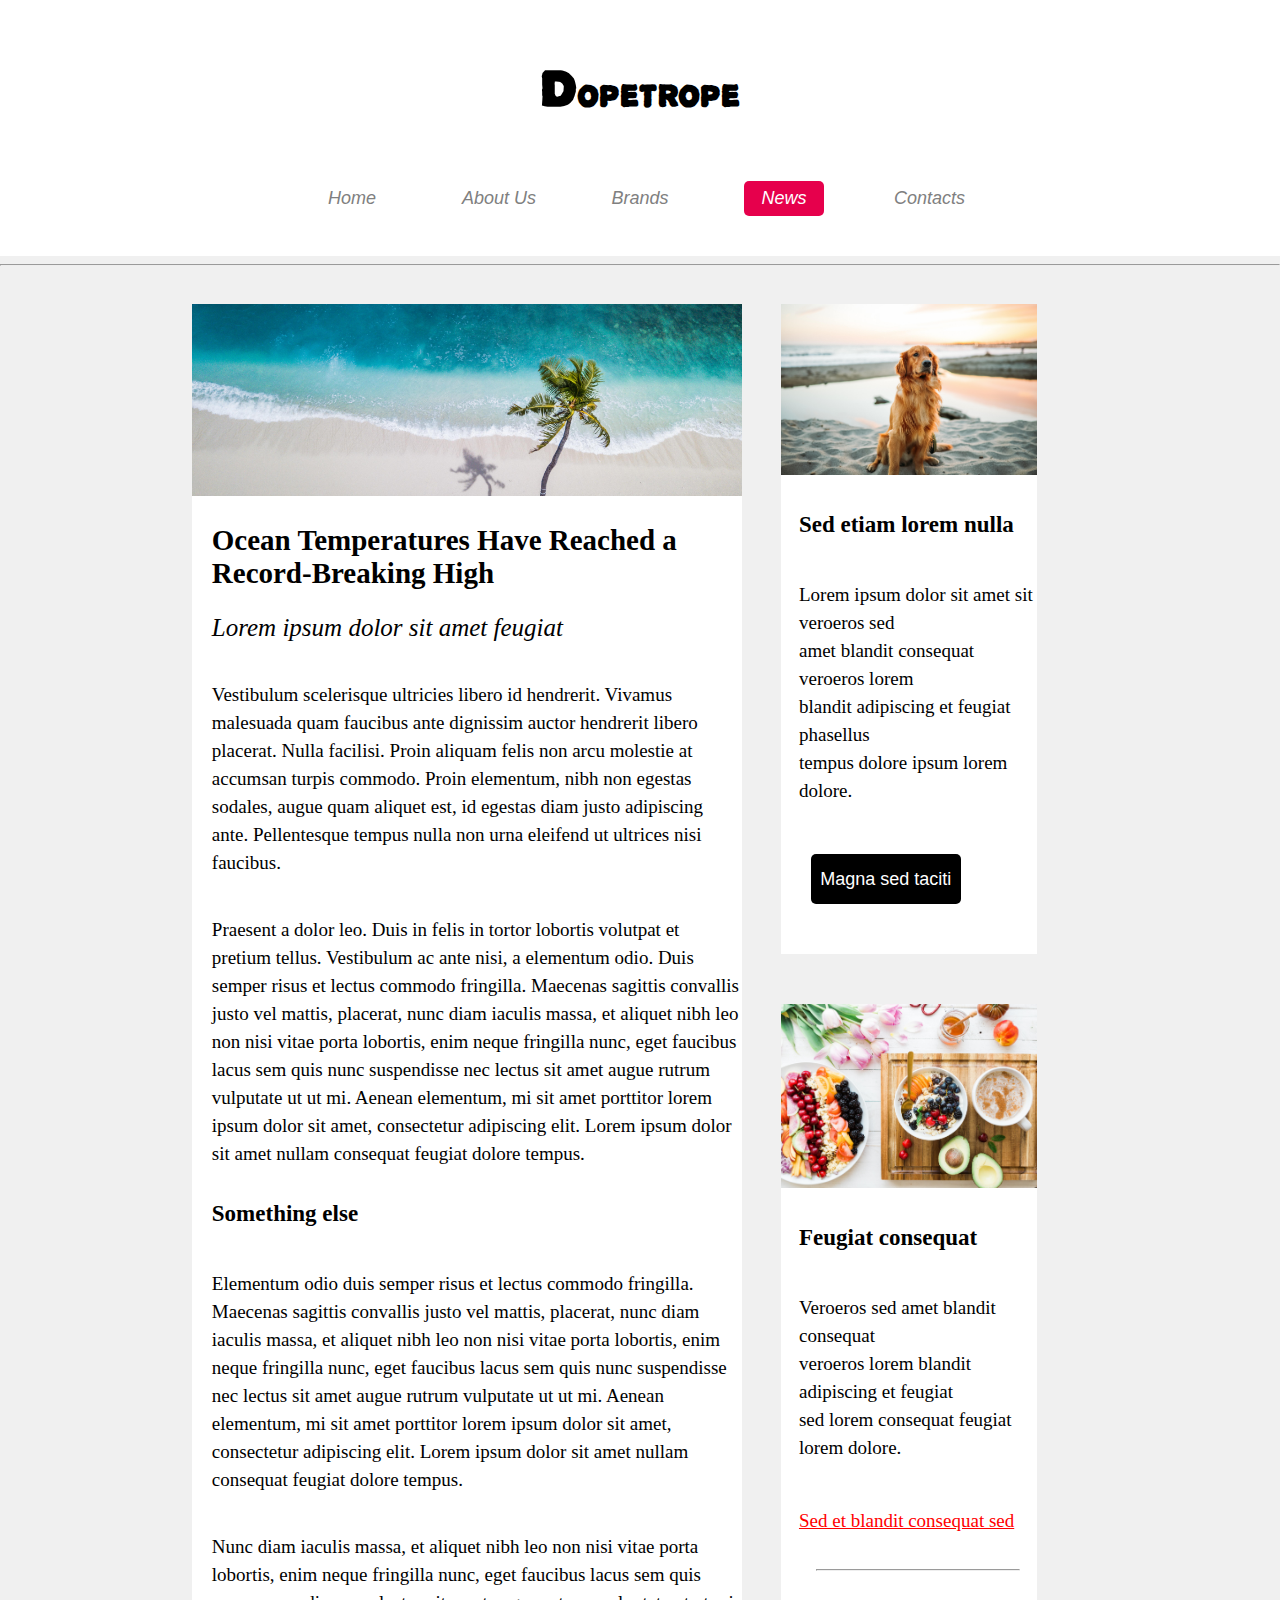
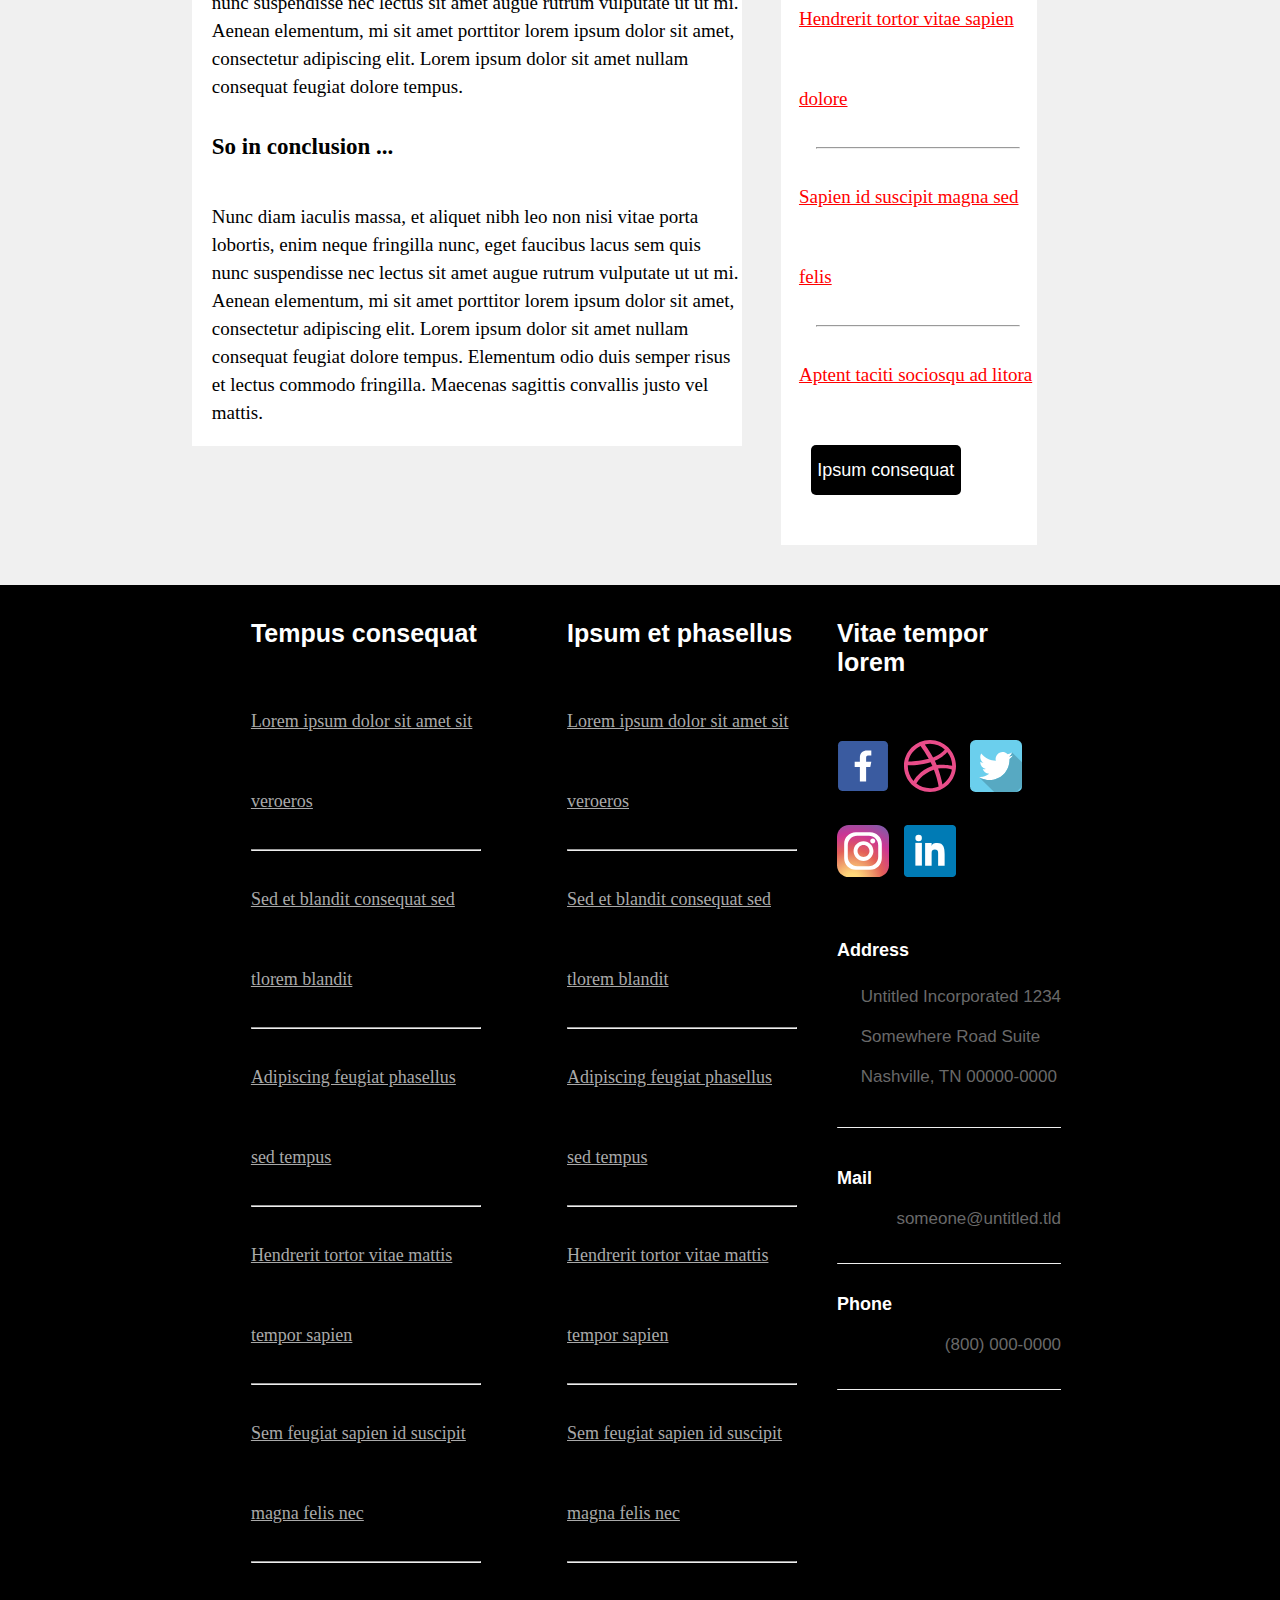
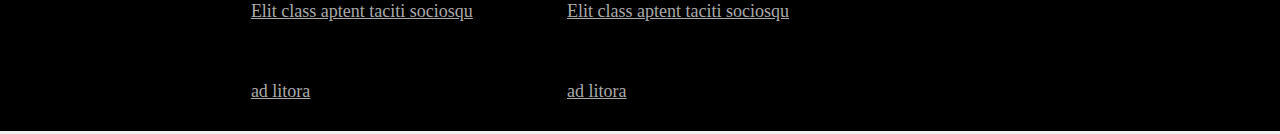
<file: MyHTML&CSS/final-task/index.html>
<!DOCTYPE html>
<html lang="en">
<head>
	<meta charset="UTF-8">
	<title>Final task</title>
	<link rel="stylesheet" href="css/style.css">
</head>
<body>
<header>
    <h1>Dopetrope</h1>
</header>
<nav>
    <a href=""><input type="button" value="Home"></a>
    <a href=""><input type="button" value="About Us"></a>
    <a href=""><input type="button" value="Brands"></a>
    <a href=""><input id="news" type="button" value="News"></a>
    <a href=""><input type="button" value="Contacts"></a>
</nav>
<hr style="color: dimgray">
<article>
       <img id="mainimage" src="images/main.jpg">
       <h2>Ocean Temperatures Have Reached a Record-Breaking High</h2>
       <span id="lorem">Lorem ipsum dolor sit amet feugiat</span>
       <p>Vestibulum scelerisque ultricies libero id hendrerit. Vivamus malesuada quam faucibus ante dignissim auctor hendrerit libero placerat. Nulla facilisi. Proin aliquam felis non arcu molestie at accumsan turpis commodo. Proin elementum, nibh non egestas sodales, augue quam aliquet est, id egestas diam justo adipiscing ante. Pellentesque tempus nulla non urna eleifend ut ultrices nisi faucibus.</p>
       <p>Praesent a dolor leo. Duis in felis in tortor lobortis volutpat et pretium tellus. Vestibulum ac ante nisi, a elementum odio. Duis semper risus et lectus commodo fringilla. Maecenas sagittis convallis justo vel mattis, placerat, nunc diam iaculis massa, et aliquet nibh leo non nisi vitae porta lobortis, enim neque fringilla nunc, eget faucibus lacus sem quis nunc suspendisse nec lectus sit amet augue rutrum vulputate ut ut mi. Aenean elementum, mi sit amet porttitor lorem ipsum dolor sit amet, consectetur adipiscing elit. Lorem ipsum dolor sit amet nullam consequat feugiat dolore tempus.</p>
       <h3>Something else</h3>
       <p>Elementum odio duis semper risus et lectus commodo fringilla. Maecenas sagittis convallis justo vel mattis, placerat, nunc diam iaculis massa, et aliquet nibh leo non nisi vitae porta lobortis, enim neque fringilla nunc, eget faucibus lacus sem quis nunc suspendisse nec lectus sit amet augue rutrum vulputate ut ut mi. Aenean elementum, mi sit amet porttitor lorem ipsum dolor sit amet, consectetur adipiscing elit. Lorem ipsum dolor sit amet nullam consequat feugiat dolore tempus.</p>
       <p>Nunc diam iaculis massa, et aliquet nibh leo non nisi vitae porta lobortis, enim neque fringilla nunc, eget faucibus lacus sem quis nunc suspendisse nec lectus sit amet augue rutrum vulputate ut ut mi. Aenean elementum, mi sit amet porttitor lorem ipsum dolor sit amet, consectetur adipiscing elit. Lorem ipsum dolor sit amet nullam consequat feugiat dolore tempus.</p>
       <h3>So in conclusion ...</h3>
       <p>Nunc diam iaculis massa, et aliquet nibh leo non nisi vitae porta lobortis, enim neque fringilla nunc, eget faucibus lacus sem quis nunc suspendisse nec lectus sit amet augue rutrum vulputate ut ut mi. Aenean elementum, mi sit amet porttitor lorem ipsum dolor sit amet, consectetur adipiscing elit. Lorem ipsum dolor sit amet nullam consequat feugiat dolore tempus. Elementum odio duis semper risus et lectus commodo fringilla. Maecenas sagittis convallis justo vel mattis.</p>
</article>
<aside id="aside1">
    <img id="dogimage" src="images/dog.jpg">
    <h3>Sed etiam lorem nulla</h3>
    <p id="asidetext1">Lorem ipsum dolor sit amet sit veroeros sed<br> amet blandit consequat veroeros lorem<br> blandit adipiscing et feugiat phasellus<br> tempus dolore ipsum lorem dolore.</p>
    <a href=""><input id="magna" type="button" value="Magna sed taciti"></a>
</aside>
<aside id="aside2">
    <img id="breakfastimage" src="images/breakfast.jpg">
    <h3>Feugiat consequat</h3>
    <p>Veroeros sed amet blandit consequat<br> veroeros lorem blandit adipiscing et feugiat<br> sed lorem consequat feugiat lorem dolore.</p>
    <div id="links">
    <a href="">Sed et blandit consequat sed</a><br>
    <hr>
    <a href="">Hendrerit tortor vitae sapien dolore</a><br>
    <hr>
    <a href="">Sapien id suscipit magna sed felis</a><br>
    <hr>
    <a href="">Aptent taciti sociosqu ad litora</a><br>
    </div>
    <a href=""><input id="ipsum" type="button" value="Ipsum consequat"></a>
</aside>
<footer>
   <div id="firstcolumn">
    <h4>Tempus consequat</h4>
    <a href="">Lorem ipsum dolor sit amet sit veroeros</a><br>
    <hr>
    <a href="">Sed et blandit consequat sed tlorem blandit</a><br>
    <hr>
    <a href="">Adipiscing feugiat phasellus sed tempus</a><br>
    <hr>
    <a href="">Hendrerit tortor vitae mattis tempor sapien</a><br>
    <hr>
    <a href="">Sem feugiat sapien id suscipit magna felis nec</a><br>
    <hr>
    <a href="">Elit class aptent taciti sociosqu ad litora</a><br>
    </div>
    <div id="secondcolumn">
    <h4>Ipsum et phasellus</h4>
   <a href="">Lorem ipsum dolor sit amet sit veroeros</a><br>
    <hr>
    <a href="">Sed et blandit consequat sed tlorem blandit</a><br>
    <hr>
    <a href="">Adipiscing feugiat phasellus sed tempus</a><br>
    <hr>
    <a href="">Hendrerit tortor vitae mattis tempor sapien</a><br>
    <hr>
    <a href="">Sem feugiat sapien id suscipit magna felis nec</a><br>
    <hr>
    <a href="">Elit class aptent taciti sociosqu ad litora</a><br>
    </div>
    <div id="thirdcolumn">
    <h4>Vitae tempor lorem</h4>
    <button id="fb"></button>
    <button id="dr"></button>
    <button id="tw"></button>
    <button id="ig"></button>
    <button id="li"></button><br>
    <div id="address">
    <h5>Address</h5>
    <p>Untitled Incorporated 1234<br>
    Somewhere Road Suite<br>
    Nashville, TN 00000-0000</p>
    <hr>
    </div>
    <div id="mail">
    <h5>Mail</h5>
    <p>someone@untitled.tld</p>
    <hr>
    </div>
    <div id="phone">
    <h5>Phone</h5>
    <p>(800) 000-0000</p>
    <hr>
    </div>
    </div>
</footer>
</body>
</html>
</file>
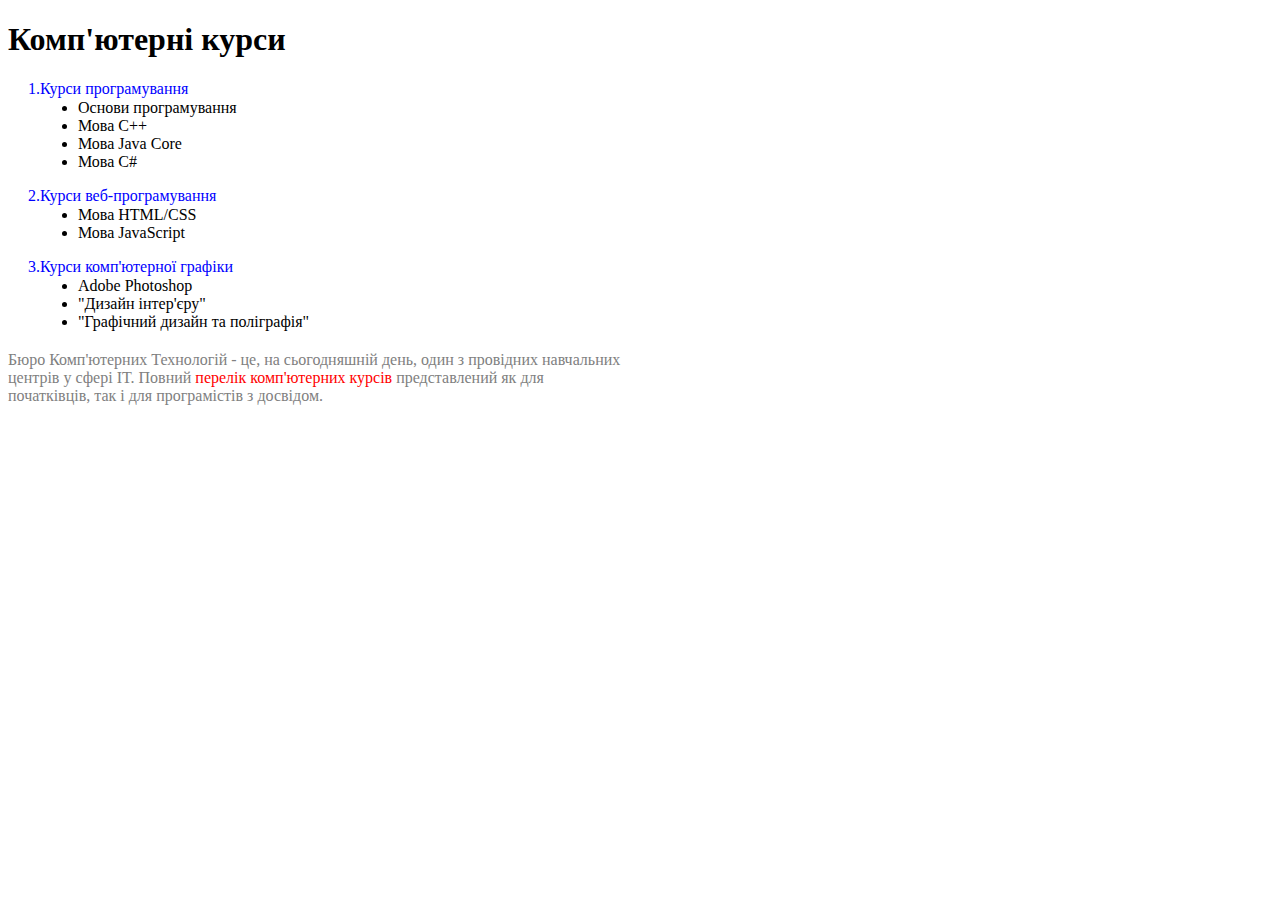
<file: MyHTML&CSS/homework2/index.html>
<!DOCTYPE html>
<html lang="en">
<head>
    <meta charset="UTF-8">
    <link rel="stylesheet" href="./css/style.css">
    <title>Комп'ютерні курси</title>
</head>
<body>
   <h1>Комп'ютерні курси</h1>
   <p class="p1">1.Курси програмування</p>
   <ul>
       <li>Основи програмування</li>
       <li>Мова C++</li>
       <li>Мова Java Core</li>
       <li>Мова C#</li>
   </ul>
   <p class="p2">2.Курси веб-програмування</p>
   <ul>
       <li>Мова HTML/CSS</li>
       <li>Мова JavaScript</li>
   </ul>
   <p class="p3">3.Курси комп'ютерної графіки</p>
   <ul>
       <li>Adobe Photoshop</li>
       <li>"Дизайн інтер'єру"</li>
       <li>"Графічний дизайн та поліграфія"</li>
   </ul>
   <p class="p4">Бюро Комп'ютерних Технологій - це, на сьогодняшній день, один з провідних навчальних<br>
       центрів у сфері IT. Повний <span>перелік комп'ютерних курсів</span> представлений як для<br>
   початківців, так і для програмістів з досвідом.</p>

</body>
</html>
</file>
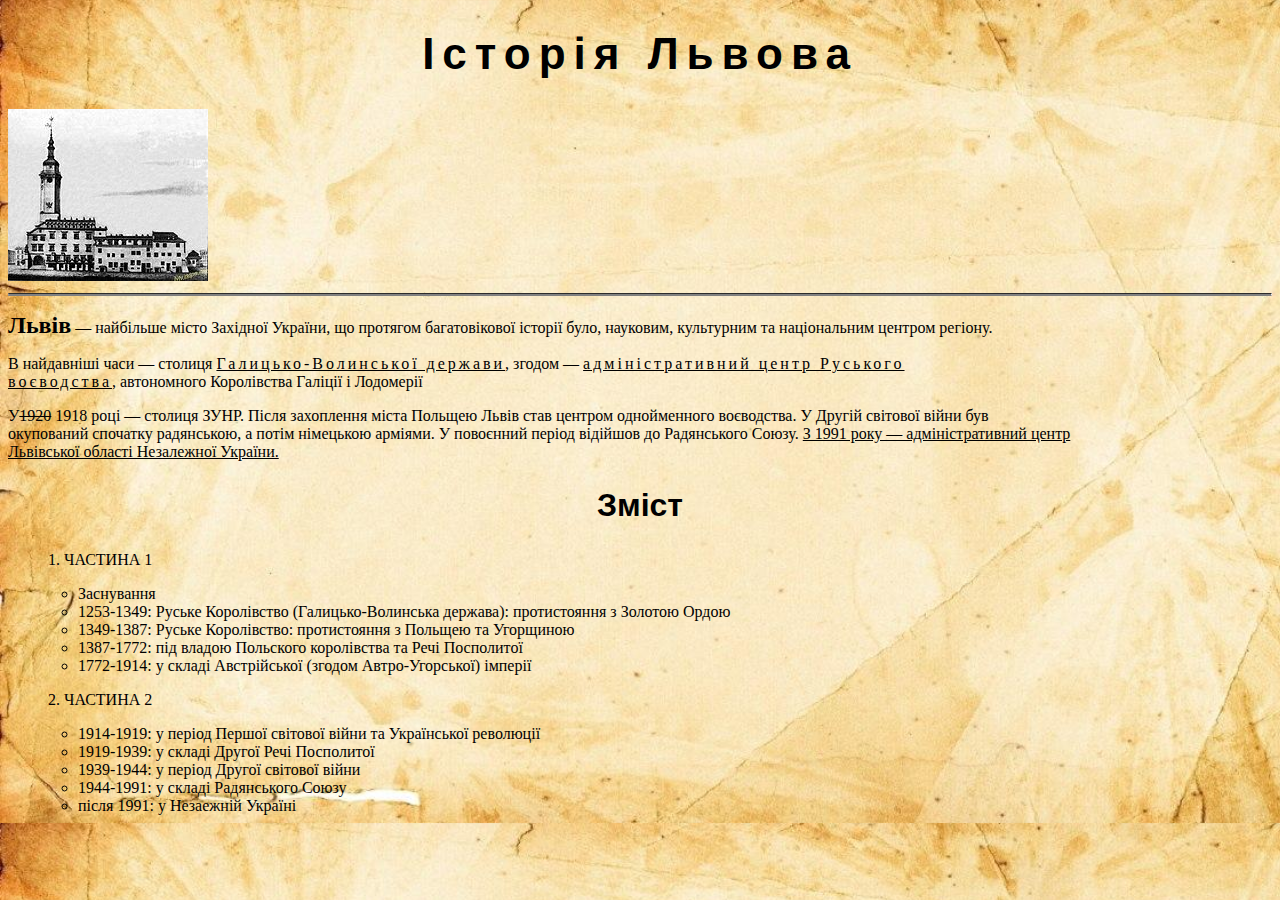
<file: MyHTML&CSS/homework3/index.html>
<!DOCTYPE html>
<html lang="en">
<head>
    <meta charset="UTF-8">
    <link rel= "stylesheet" href="./css/style.css">
    <title>Історія Львова</title>
</head>
<body>
    <h1>Історія Львова</h1>
    <img src="images/200px-Lviv_Ratusha_Before_XIX.jpg">
    <hr>
    <p><span id="one"><b>Львів</b></span> — найбільше місто Західної України, що протягом багатовікової історії було, науковим, культурним та національним центром регіону.<br></p>
    <p>В найдавніші часи — столиця <span id="two"><u>Галицько-Волинської держави</u></span>, згодом — <span id="three"><u>адміністративний центр Руського</u><br><u>воєводства</u></span>, автономного Королівства Галіції і Лодомерії<br></p>
    <p>У<s>1920</s> 1918 році — столиця ЗУНР. Після захоплення міста Польщею Львів став центром однойменного воєводства. У Другій світової війни був<br>
    окупований спочатку радянською, а потім німецькою арміями. У повоєнний період відійшов до Радянського Союзу. <u>З 1991 року — адміністративний центр<br>Львівської області Незалежної України.</u></p>
<h2>Зміст</h2>
<ul>1. ЧАСТИНА 1</ul>
<li>Заснування</li>
<li>1253-1349: Руське Королівство (Галицько-Волинська держава): протистояння з Золотою Ордою</li>
<li>1349-1387: Руське Королівство: протистояння з Польщею та Угорщиною</li>
<li>1387-1772: під владою Польского королівства та Речі Посполитої</li>
<li>1772-1914: у складі Австрійської (згодом Автро-Угорської) імперії</li>
<ul>2. ЧАСТИНА 2</ul>
<li>1914-1919: у період Першої світової війни та Української революції</li>
<li>1919-1939: у складі Другої Речі Посполитої</li>
<li>1939-1944: у період Другої світової війни</li>
<li>1944-1991: у складі Радянського Союзу</li>
<li>після 1991: у Незаежній Україні</li> 
</body>
</html>
</file>
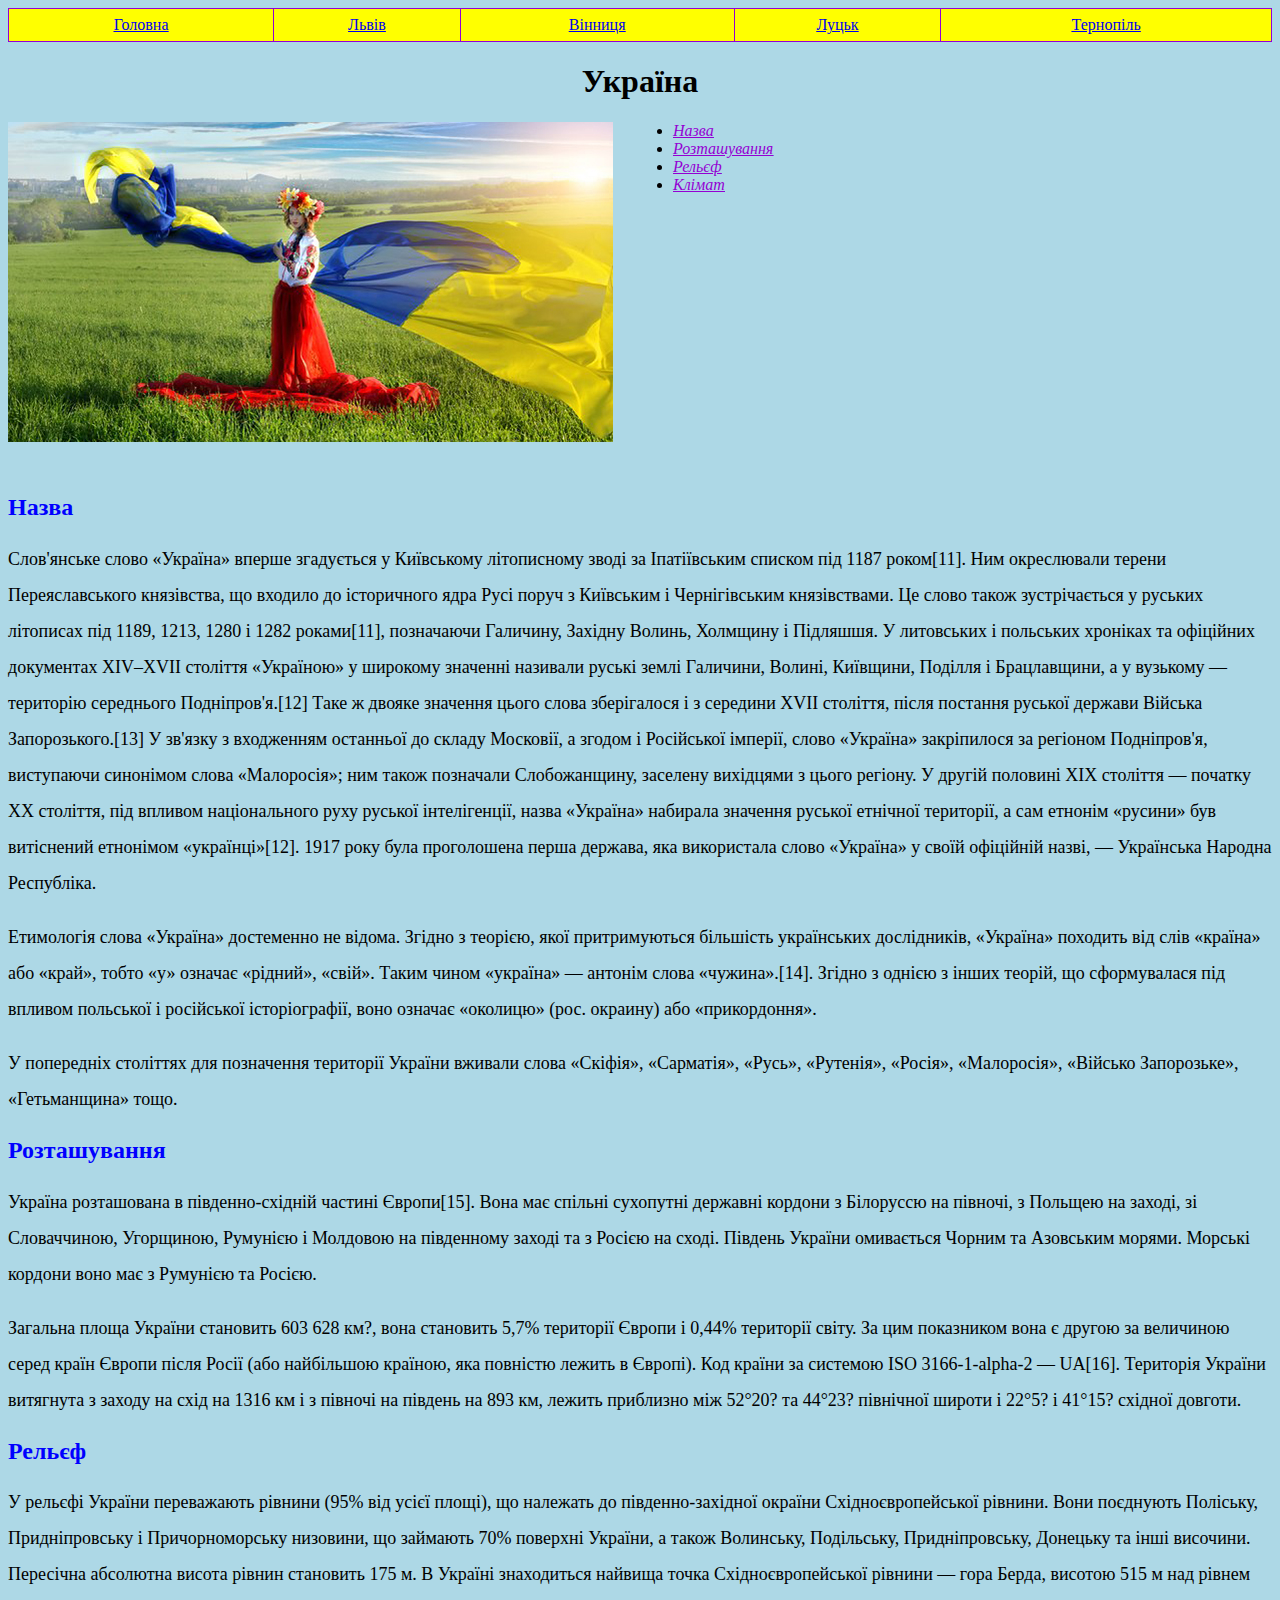
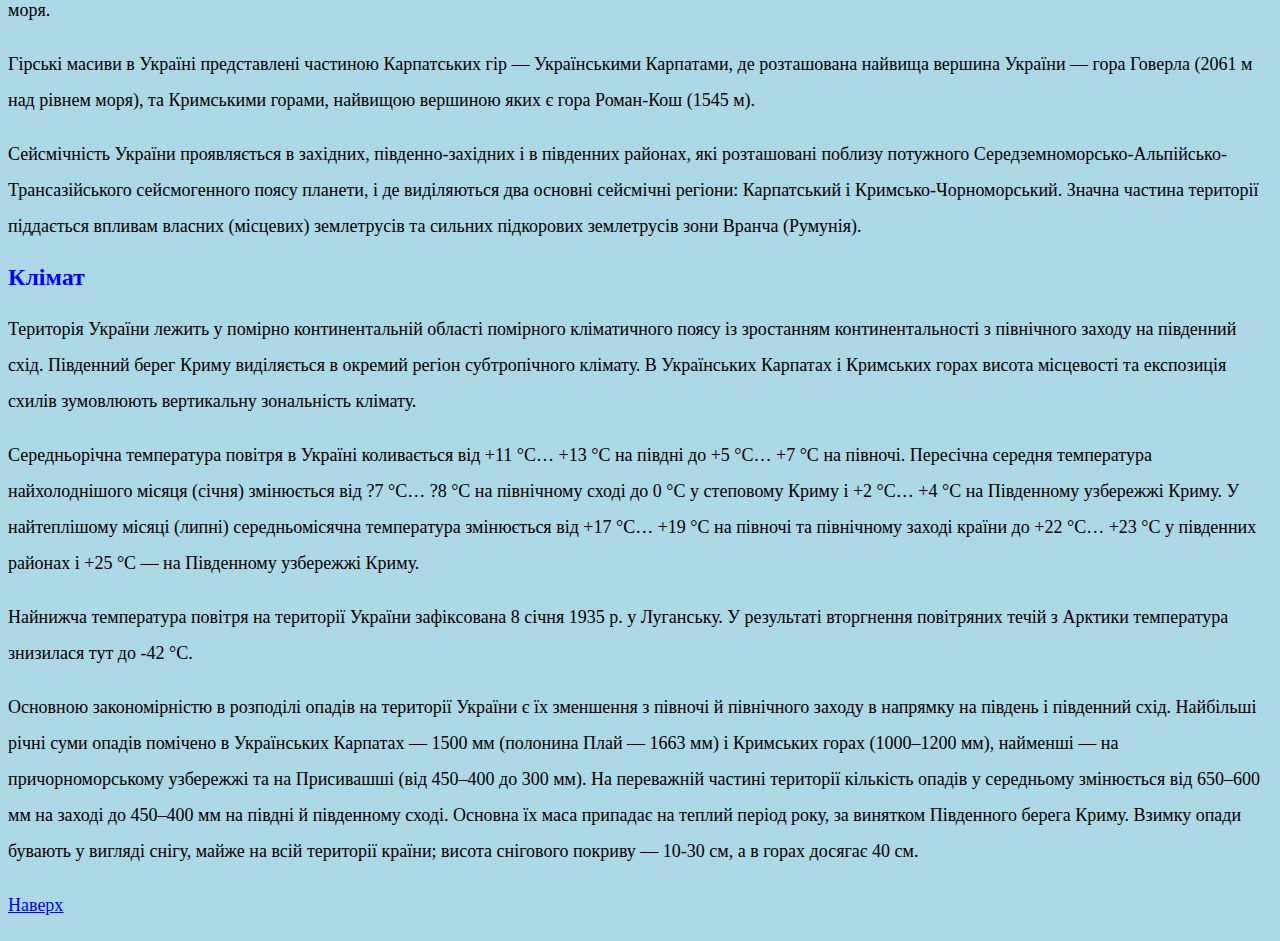
<file: MyHTML&CSS/homework5/index.html>
<!DOCTYPE html>
<html lang="en">
<head>
    <meta charset="UTF-8">
    <title>Головна</title>
    <link rel="stylesheet" href="css/style.css">
</head>
<body>
    <table>
       <tr>
       <td><a href="index.html">Головна</a></td>
       <td><a href="html/lviv.html">Львів</a></td>
       <td><a href="html/vinnytsia.html">Вінниця</a></td>
       <td><a href="html/lutsk.html">Луцьк</a></td>
       <td><a href="html/ternopil.html">Тернопіль</a></td>
       </tr>
    </table>
    <h1 id="main">Україна</h1>
    <img src="images/index.jpg">
    <ul>
        <li><a href="#name"><span>Назва</span></a></li>
        <li><a href="#position"><span>Розташування</span></a></li>
        <li><a href="#relief"><span>Рельєф</span></a></li>
        <li><a href="#climate"><span>Клімат</span></a></li>
    </ul>
    <div>
    <h2 id="name">Назва</h2>
    <p>Слов'янське слово «Україна» вперше згадується у Київському літописному зводі за Іпатіївським списком під 1187 роком[11]. Ним окреслювали терени Переяславського князівства, що входило до історичного ядра Русі поруч з Київським і Чернігівським князівствами. Це слово також зустрічається у руських літописах під 1189, 1213, 1280 і 1282 роками[11], позначаючи Галичину, Західну Волинь, Холмщину і Підляшшя. У литовських і польських хроніках та офіційних документах XIV–XVII століття «Україною» у широкому значенні називали руські землі Галичини, Волині, Київщини, Поділля і Брацлавщини, а у вузькому — територію середнього Подніпров'я.[12] Таке ж двояке значення цього слова зберігалося і з середини XVII століття, після постання руської держави Війська Запорозького.[13] У зв'язку з входженням останньої до складу Московії, а згодом і Російської імперії, слово «Україна» закріпилося за регіоном Подніпров'я, виступаючи синонімом слова «Малоросія»; ним також позначали Слобожанщину, заселену вихідцями з цього регіону. У другій половині XIX століття — початку XX століття, під впливом національного руху руської інтелігенції, назва «Україна» набирала значення руської етнічної території, а сам етнонім «русини» був витіснений етнонімом «українці»[12]. 1917 року була проголошена перша держава, яка використала слово «Україна» у своїй офіційній назві, — Українська Народна Республіка.</p>
    <p>Етимологія слова «Україна» достеменно не відома. Згідно з теорією, якої притримуються більшість українських дослідників, «Україна» походить від слів «країна» або «край», тобто «у» означає «рідний», «свій». Таким чином «україна» — антонім слова «чужина».[14]. Згідно з однією з інших теорій, що сформувалася під впливом польської і російської історіографії, воно означає «околицю» (рос. окраину) або «прикордоння».</p>
    <p>У попередніх століттях для позначення території України вживали слова «Скіфія», «Сарматія», «Русь», «Рутенія», «Росія», «Малоросія», «Військо Запорозьке», «Гетьманщина» тощо.</p>
    <h2 id="position">Розташування</h2>
    <p>Україна розташована в південно-східній частині Європи[15]. Вона має спільні сухопутні державні кордони з Білоруссю на півночі, з Польщею на заході, зі Словаччиною, Угорщиною, Румунією і Молдовою на південному заході та з Росією на сході. Південь України омивається Чорним та Азовським морями. Морські кордони воно має з Румунією та Росією.</p>
    <p>Загальна площа України становить 603 628 км?, вона становить 5,7% території Європи і 0,44% території світу. За цим показником вона є другою за величиною серед країн Європи після Росії (або найбільшою країною, яка повністю лежить в Європі). Код країни за системою ISO 3166-1-alpha-2 — UA[16]. Територія України витягнута з заходу на схід на 1316 км і з півночі на південь на 893 км, лежить приблизно між 52°20? та 44°23? північної широти і 22°5? і 41°15? східної довготи.</p>
    <h2 id="relief">Рельєф</h2>
    <p>У рельєфі України переважають рівнини (95% від усієї площі), що належать до південно-західної окраїни Східноєвропейської рівнини. Вони поєднують Поліську, Придніпровську і Причорноморську низовини, що займають 70% поверхні України, а також Волинську, Подільську, Придніпровську, Донецьку та інші височини. Пересічна абсолютна висота рівнин становить 175 м. В Україні знаходиться найвища точка Східноєвропейської рівнини — гора Берда, висотою 515 м над рівнем моря.</p>
    <p>Гірські масиви в Україні представлені частиною Карпатських гір — Українськими Карпатами, де розташована найвища вершина України — гора Говерла (2061 м над рівнем моря), та Кримськими горами, найвищою вершиною яких є гора Роман-Кош (1545 м).</p>
    <p>Сейсмічність України проявляється в західних, південно-західних і в південних районах, які розташовані поблизу потужного Середземноморсько-Альпійсько-Трансазійського сейсмогенного поясу планети, і де виділяються два основні сейсмічні регіони: Карпатський і Кримсько-Чорноморський. Значна частина території піддається впливам власних (місцевих) землетрусів та сильних підкорових землетрусів зони Вранча (Румунія).</p>
    <h2 id="climate">Клімат</h2>
    <p>Територія України лежить у помірно континентальній області помірного кліматичного поясу із зростанням континентальності з північного заходу на південний схід. Південний берег Криму виділяється в окремий регіон субтропічного клімату. В Українських Карпатах і Кримських горах висота місцевості та експозиція схилів зумовлюють вертикальну зональність клімату.</p>
    <p>Середньорічна температура повітря в Україні коливається від +11 °C… +13 °C на півдні до +5 °C… +7 °C на півночі. Пересічна середня температура найхолоднішого місяця (січня) змінюється від ?7 °C… ?8 °C на північному сході до 0 °C у степовому Криму і +2 °C… +4 °C на Південному узбережжі Криму. У найтеплішому місяці (липні) середньомісячна температура змінюється від +17 °C… +19 °C на півночі та північному заході країни до +22 °C… +23 °C у південних районах і +25 °C — на Південному узбережжі Криму.</p>
    <p>Найнижча температура повітря на території України зафіксована 8 січня 1935 р. у Луганську. У результаті вторгнення повітряних течій з Арктики температура знизилася тут до -42 °C.</p>
    <p>Основною закономірністю в розподілі опадів на території України є їх зменшення з півночі й північного заходу в напрямку на південь і південний схід. Найбільші річні суми опадів помічено в Українських Карпатах — 1500 мм (полонина Плай — 1663 мм) і Кримських горах (1000–1200 мм), найменші — на причорноморському узбережжі та на Присивашші (від 450–400 до 300 мм). На переважній частині території кількість опадів у середньому змінюється від 650–600 мм на заході до 450–400 мм на півдні й південному сході. Основна їх маса припадає на теплий період року, за винятком Південного берега Криму. Взимку опади бувають у вигляді снігу, майже на всій території країни; висота снігового покриву — 10-30 см, а в горах досягає 40 см.</p>
    <p id="top"><a href="#main">Наверх</a></p>
    </div>
</body>
</html>
</file>
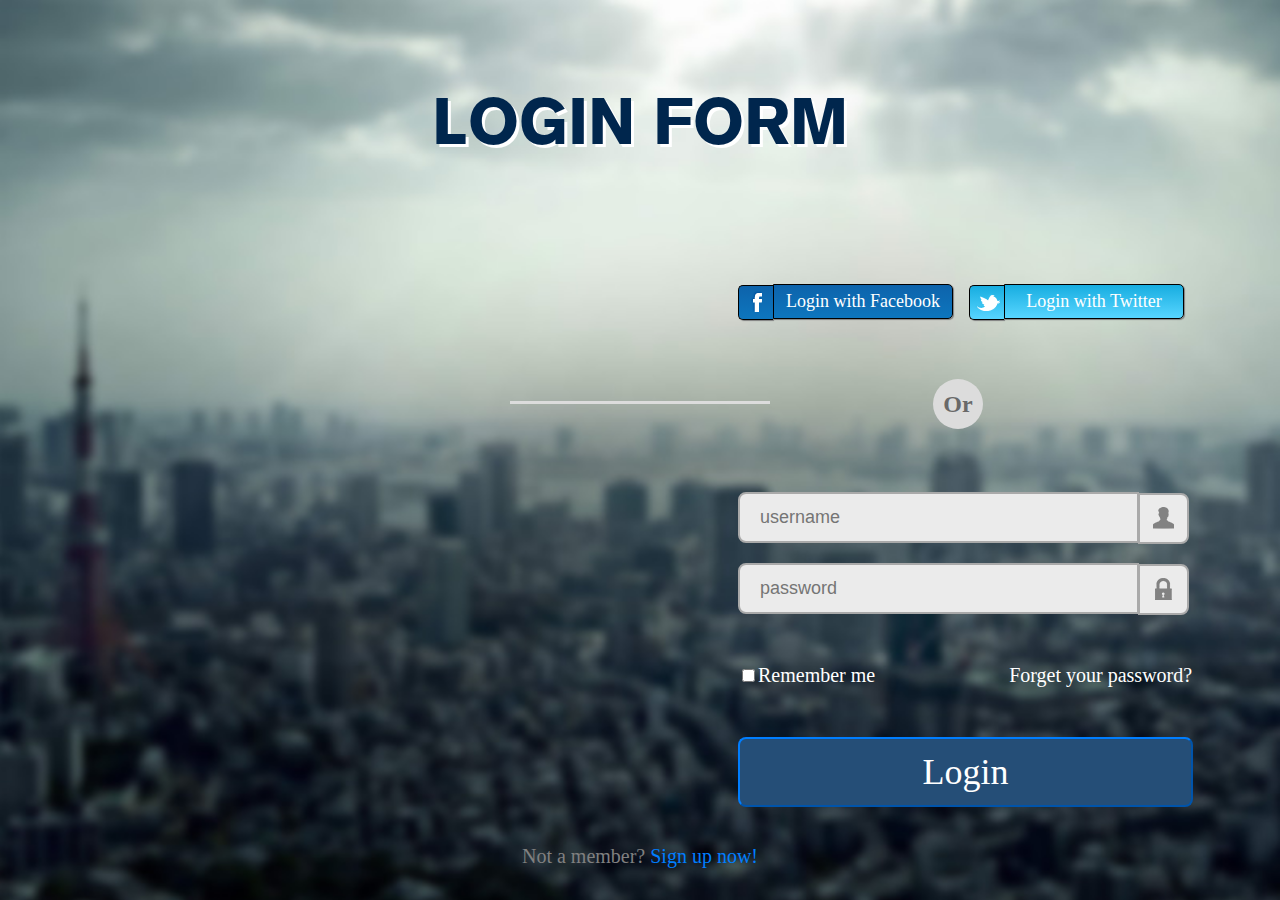
<file: MyHTML&CSS/homework7/index.html>
<!DOCTYPE html>
<html lang="en">
<head>
    <meta charset="UTF-8">
    <title>Log in page</title>
    <link rel="stylesheet" href="css/style.css">
</head>
<body>
    <h1>LOGIN FORM</h1>
    <div class="loginMethod">
    <a href="#"><input id="fbIcon" type="button"></a>
    <a href="#"><input id="fb" type="button" value="Login with Facebook"></a>
    <a href="#"><input id="twIcon" type="button"></a>
    <a href="#"><input id="tw" type="button" value="Login with Twitter"></a>
    </div>
    <h4>Or</h4>
    <hr>
    <div class="loginForm">
        <label><a href="#"><input type="text" id="username" placeholder="username"></a></label>
        <a href="#"><input type="button" id="usernameIcon"></a><br>
        <label><a href="#"><input type="password" id="password" placeholder="password"></a></label>
        <a href="#"><input type="button" id="passwordIcon"></a>
        </div><br>
        <div class="rememberMe">
        <label id="remember"><input type="checkbox">Remember me</label>
        <a href="#" id="forgetPassword">Forget your password?</a>
        </div>
        <div class="loginButton">
            <a href="#" id="login"><input type="submit" id="loginButton" value="Login"></a>
        </div><br>
        <div class="footer">
            <p>Not a member? <a href="#" id="signUp">Sign up now!</a></p>
        </div>
    </body>
</html>
</file>
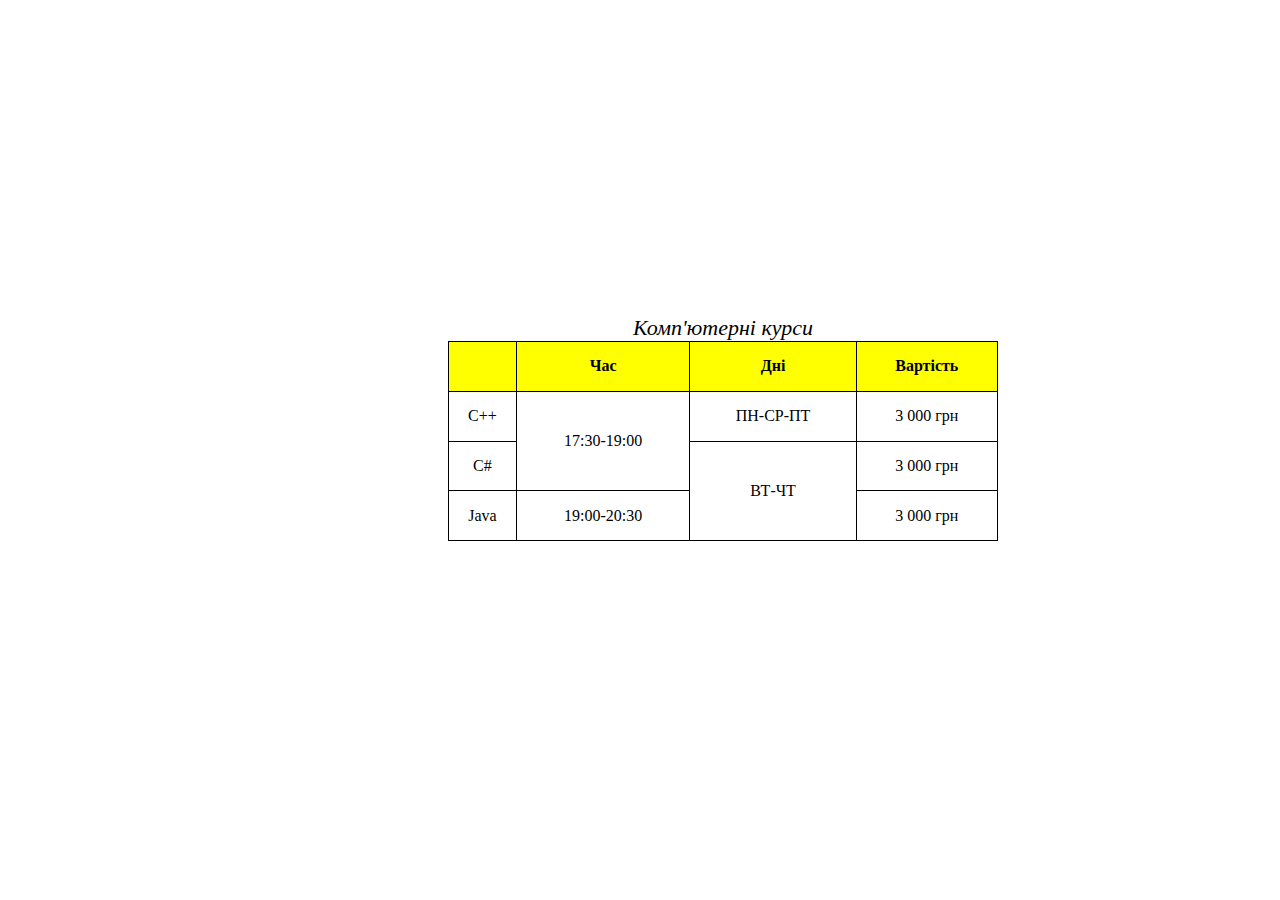
<file: MyHTML&CSS/homework4/table.html>
<!DOCTYPE html>
<html>
<head>
    <meta charset="UTF-8">
    <title>Table</title>
    <link rel="stylesheet" href="style.css">
</head>
<body>
    <table>
       <caption>Комп'ютерні курси</caption>
        <tr>
            <th></th>
            <th>Час</th>
            <th>Дні</th>
            <th>Вартість</th>
        </tr>
        <tr>
            <td>C++</td>
            <td rowspan="2">17:30-19:00</td>
            <td>ПН-СР-ПТ</td>
            <td>3 000 грн</td>
        </tr>
        <tr>
            <td>C#</td>
            <td rowspan="2">ВТ-ЧТ</td>
            <td>3 000 грн</td>
        </tr>
        <tr>
            <td>Java</td>
            <td>19:00-20:30</td>
            <td>3 000 грн</td>
        </tr>
    </table>
</body>
</html>
</file>
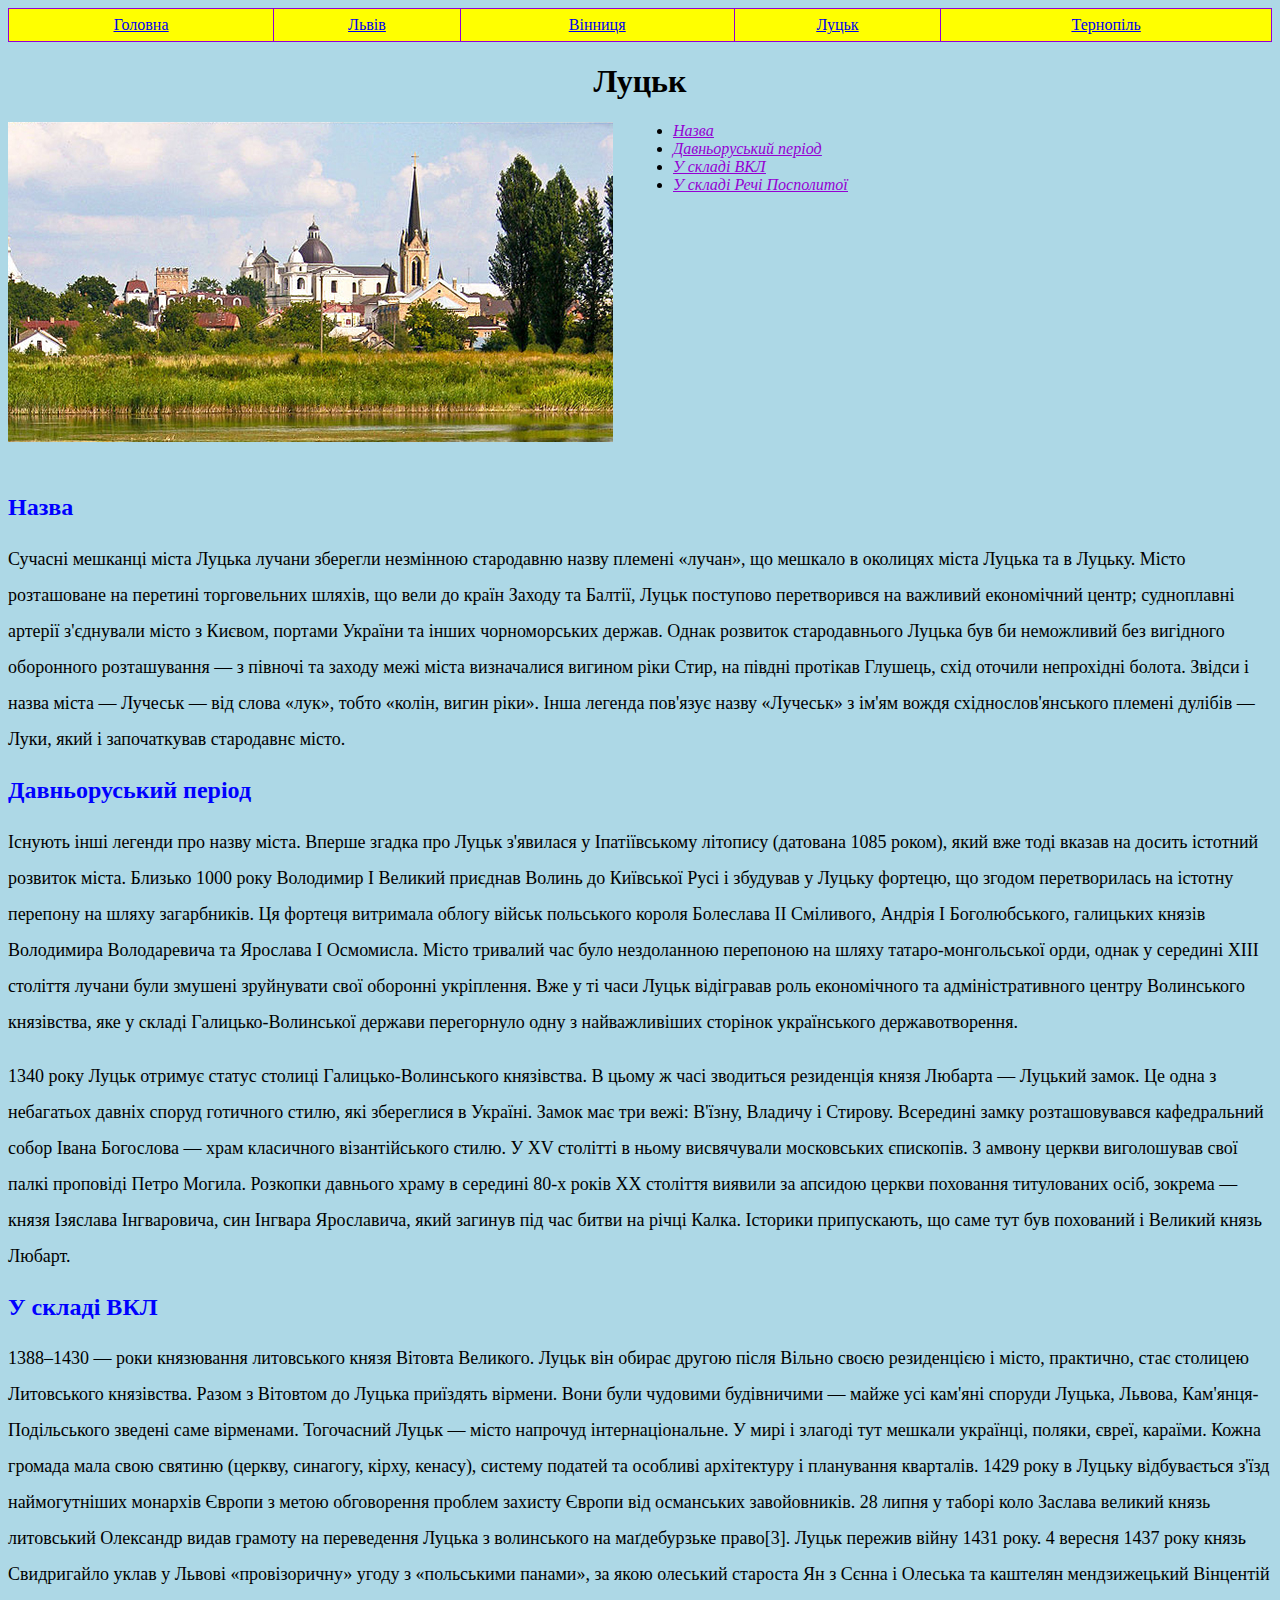
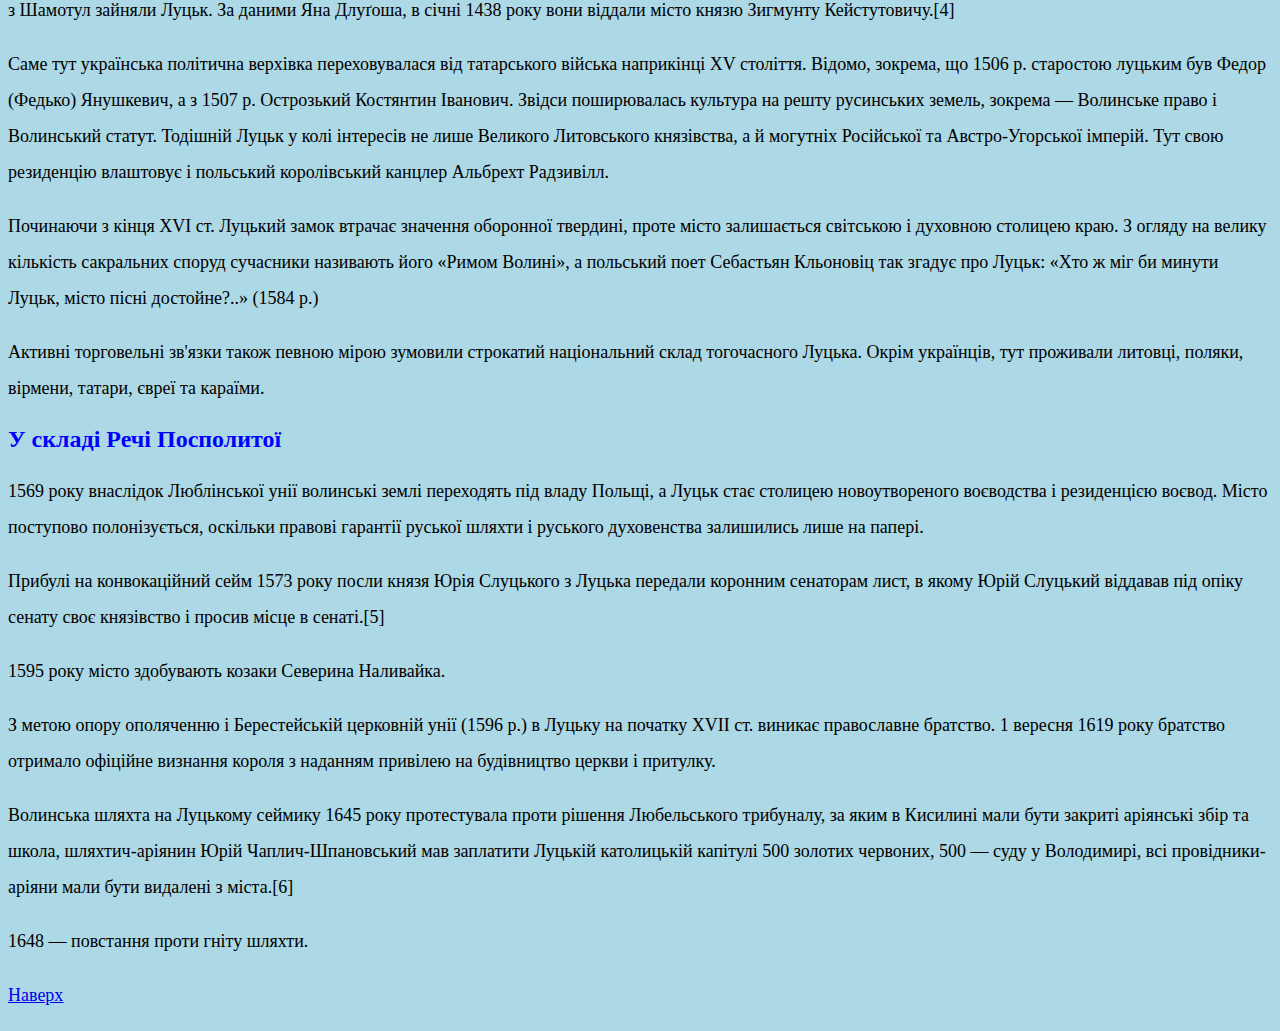
<file: MyHTML&CSS/homework5/html/lutsk.html>
<!DOCTYPE html>
<html lang="en">
<head>
    <meta charset="UTF-8">
    <title>Луцьк</title>
    <link rel="stylesheet" href="../css/style.css">
</head>
<body>
    <table>
       <tr>
       <td><a href="../index.html">Головна</a></td>
       <td><a href="lviv.html">Львів</a></td>
       <td><a href="vinnytsia.html">Вінниця</a></td>
       <td><a href="lutsk.html">Луцьк</a></td>
       <td><a href="ternopil.html">Тернопіль</a></td>
       </tr>
    </table>
    <h1 id="lutsk">Луцьк</h1>
    <img src="../images/lyck.jpg">
    <ul>
        <li><a href="#name"><span>Назва</span></a></li>
        <li><a href="#ancientRus"><span>Давньоруський період</span></a></li>
        <li><a href="#grandDuchyOfLithuania"><span>У складі ВКЛ</span></a></li>
        <li><a href="#polishLithuanianCommonwealth"><span>У складі Речі Посполитої</span></a></li>
    </ul>
    <div>
        <h2 id="name">Назва</h2>
        <p>Сучасні мешканці міста Луцька лучани зберегли незмінною стародавню назву племені «лучан», що мешкало в околицях міста Луцька та в Луцьку. Місто розташоване на перетині торговельних шляхів, що вели до країн Заходу та Балтії, Луцьк поступово перетворився на важливий економічний центр; судноплавні артерії з'єднували місто з Києвом, портами України та інших чорноморських держав. Однак розвиток стародавнього Луцька був би неможливий без вигідного оборонного розташування — з півночі та заходу межі міста визначалися вигином ріки Стир, на півдні протікав Глушець, схід оточили непрохідні болота. Звідси і назва міста — Лучеськ — від слова «лук», тобто «колін, вигин ріки». Інша легенда пов'язує назву «Лучеськ» з ім'ям вождя східнослов'янського племені дулібів — Луки, який і започаткував стародавнє місто.</p>
        <h2 id="ancientRus">Давньоруський період</h2>
        <p>Існують інші легенди про назву міста. Вперше згадка про Луцьк з'явилася у Іпатіївському літопису (датована 1085 роком), який вже тоді вказав на досить істотний розвиток міста. Близько 1000 року Володимир I Великий приєднав Волинь до Київської Русі і збудував у Луцьку фортецю, що згодом перетворилась на істотну перепону на шляху загарбників. Ця фортеця витримала облогу військ польського короля Болеслава II Сміливого, Андрія I Боголюбського, галицьких князів Володимира Володаревича та Ярослава I Осмомисла. Місто тривалий час було нездоланною перепоною на шляху татаро-монгольської орди, однак у середині XIII століття лучани були змушені зруйнувати свої оборонні укріплення. Вже у ті часи Луцьк відігравав роль економічного та адміністративного центру Волинського князівства, яке у складі Галицько-Волинської держави перегорнуло одну з найважливіших сторінок українського державотворення.</p>
        <p>1340 року Луцьк отримує статус столиці Галицько-Волинського князівства. В цьому ж часі зводиться резиденція князя Любарта — Луцький замок. Це одна з небагатьох давніх споруд готичного стилю, які збереглися в Україні. Замок має три вежі: В'їзну, Владичу і Стирову. Всередині замку розташовувався кафедральний собор Івана Богослова — храм класичного візантійського стилю. У XV столітті в ньому висвячували московських єпископів. З амвону церкви виголошував свої палкі проповіді Петро Могила. Розкопки давнього храму в середині 80-х років XX століття виявили за апсидою церкви поховання титулованих осіб, зокрема — князя Ізяслава Інгваровича, син Інгвара Ярославича, який загинув під час битви на річці Калка. Історики припускають, що саме тут був похований і Великий князь Любарт.</p>
        <h2 id="grandDuchyOfLithuania">У складі ВКЛ</h2>
        <p>1388–1430 — роки князювання литовського князя Вітовта Великого. Луцьк він обирає другою після Вільно своєю резиденцією і місто, практично, стає столицею Литовського князівства. Разом з Вітовтом до Луцька приїздять вірмени. Вони були чудовими будівничими — майже усі кам'яні споруди Луцька, Львова, Кам'янця-Подільського зведені саме вірменами. Тогочасний Луцьк — місто напрочуд інтернаціональне. У мирі і злагоді тут мешкали українці, поляки, євреї, караїми. Кожна громада мала свою святиню (церкву, синагогу, кірху, кенасу), систему податей та особливі архітектуру і планування кварталів. 1429 року в Луцьку відбувається з'їзд наймогутніших монархів Європи з метою обговорення проблем захисту Європи від османських завойовників. 28 липня у таборі коло Заслава великий князь литовський Олександр видав грамоту на переведення Луцька з волинського на маґдебурзьке право[3]. Луцьк пережив війну 1431 року. 4 вересня 1437 року князь Свидригайло уклав у Львові «провізоричну» угоду з «польськими панами», за якою олеський староста Ян з Сєнна і Олеська та каштелян мендзижецький Вінцентій з Шамотул зайняли Луцьк. За даними Яна Длуґоша, в січні 1438 року вони віддали місто князю Зигмунту Кейстутовичу.[4]</p>
        <p>Саме тут українська політична верхівка переховувалася від татарського війська наприкінці XV століття. Відомо, зокрема, що 1506 р. старостою луцьким був Федор (Федько) Янушкевич, а з 1507 р. Острозький Костянтин Іванович. Звідси поширювалась культура на решту русинських земель, зокрема — Волинське право і Волинський статут. Тодішній Луцьк у колі інтересів не лише Великого Литовського князівства, а й могутніх Російської та Австро-Угорської імперій. Тут свою резиденцію влаштовує і польський королівський канцлер Альбрехт Радзивілл.</p>
        <p>Починаючи з кінця XVI ст. Луцький замок втрачає значення оборонної твердині, проте місто залишається світською і духовною столицею краю. З огляду на велику кількість сакральних споруд сучасники називають його «Римом Волині», а польський поет Себастьян Кльоновіц так згадує про Луцьк: «Хто ж міг би минути Луцьк, місто пісні достойне?..» (1584 р.)</p>
        <p>Активні торговельні зв'язки також певною мірою зумовили строкатий національний склад тогочасного Луцька. Окрім українців, тут проживали литовці, поляки, вірмени, татари, євреї та караїми.</p>
        <h2 id="polishLithuanianCommonwealth">У складі Речі Посполитої</h2>
        <p>1569 року внаслідок Люблінської унії волинські землі переходять під владу Польщі, а Луцьк стає столицею новоутвореного воєводства і резиденцією воєвод. Місто поступово полонізується, оскільки правові гарантії руської шляхти і руського духовенства залишились лише на папері.</p>
        <p>Прибулі на конвокаційний сейм 1573 року посли князя Юрія Слуцького з Луцька передали коронним сенаторам лист, в якому Юрій Слуцький віддавав під опіку сенату своє князівство і просив місце в сенаті.[5]</p>
        <p>1595 року місто здобувають козаки Северина Наливайка.</p>
        <p>З метою опору ополяченню і Берестейській церковній унії (1596 р.) в Луцьку на початку XVII ст. виникає православне братство. 1 вересня 1619 року братство отримало офіційне визнання короля з наданням привілею на будівництво церкви і притулку.</p>
        <p>Волинська шляхта на Луцькому сеймику 1645 року протестувала проти рішення Любельського трибуналу, за яким в Кисилині мали бути закриті аріянські збір та школа, шляхтич-аріянин Юрій Чаплич-Шпановський мав заплатити Луцькій католицькій капітулі 500 золотих червоних, 500 — суду у Володимирі, всі провідники-аріяни мали бути видалені з міста.[6]</p>
        <p>1648 — повстання проти гніту шляхти.</p>
        <p id="top"><a href="#lutsk">Наверх</a></p>
    </div>
    </body>
</html>
</file>
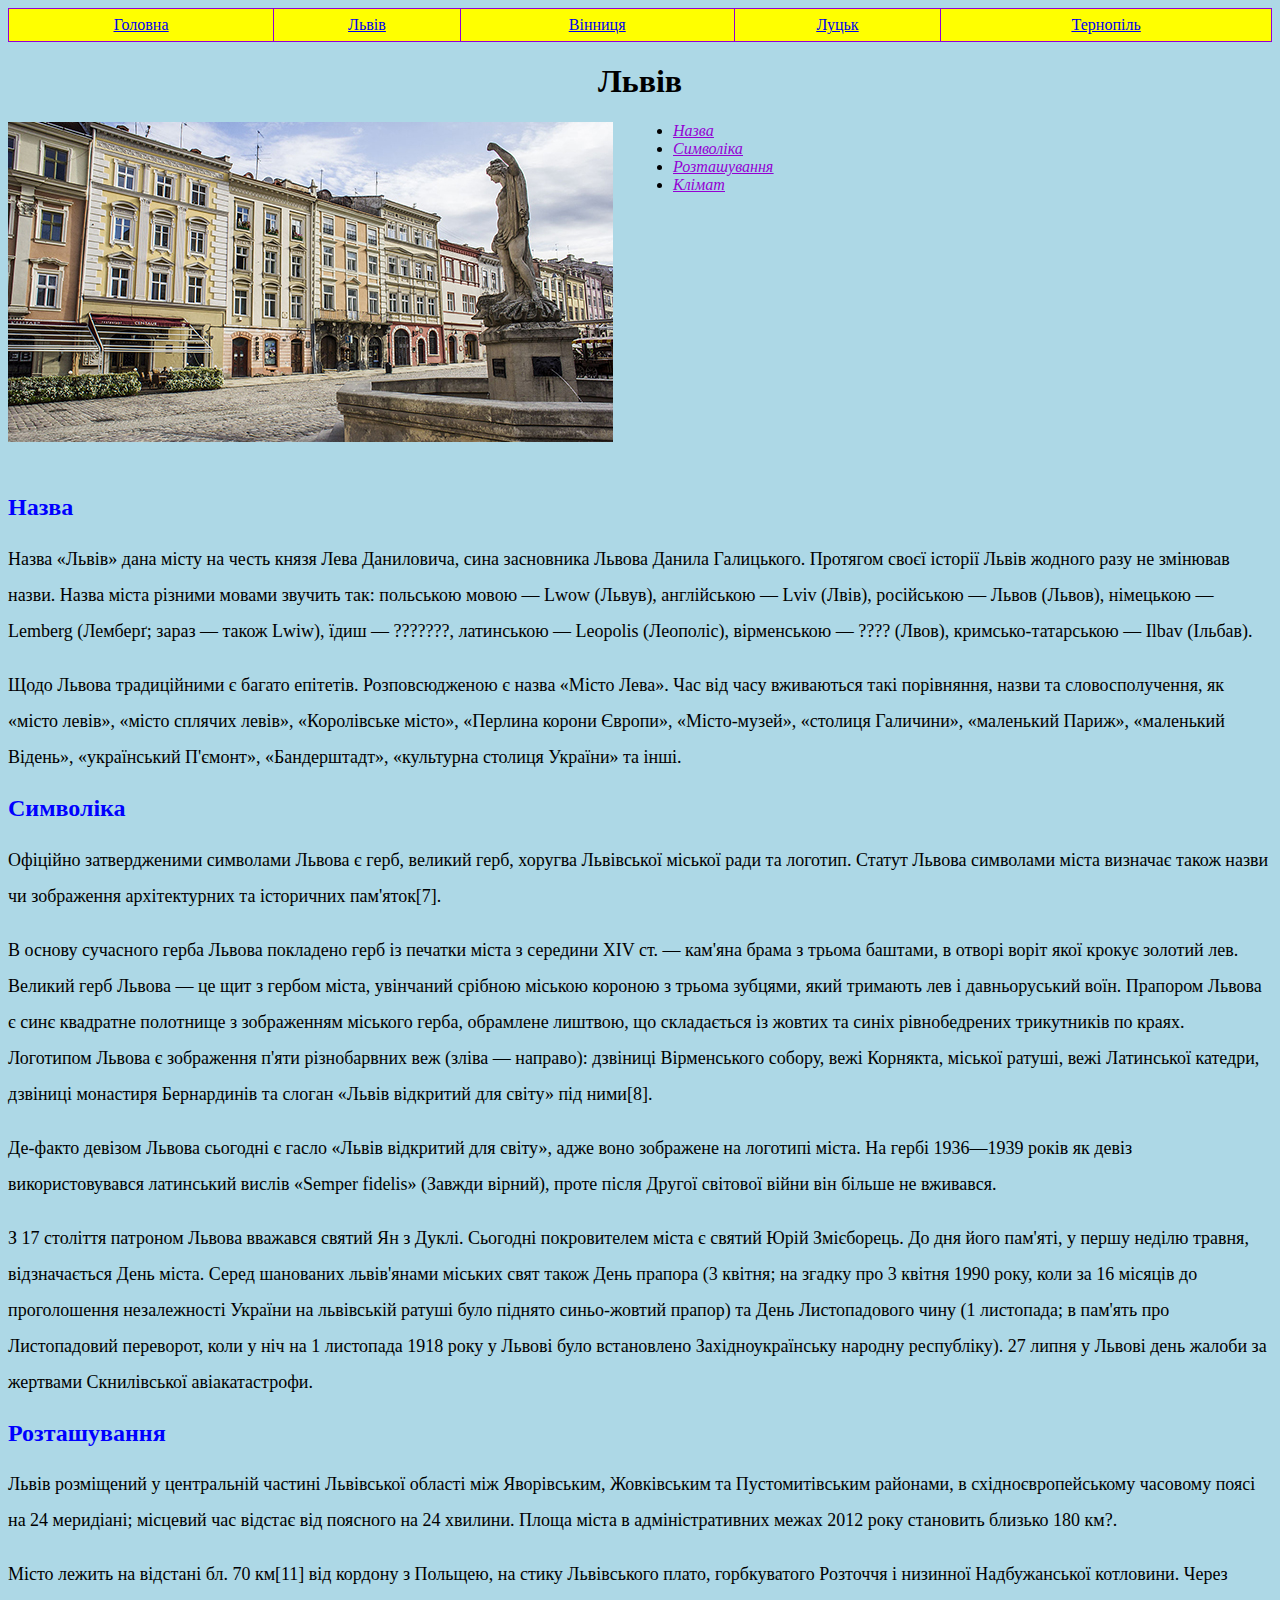
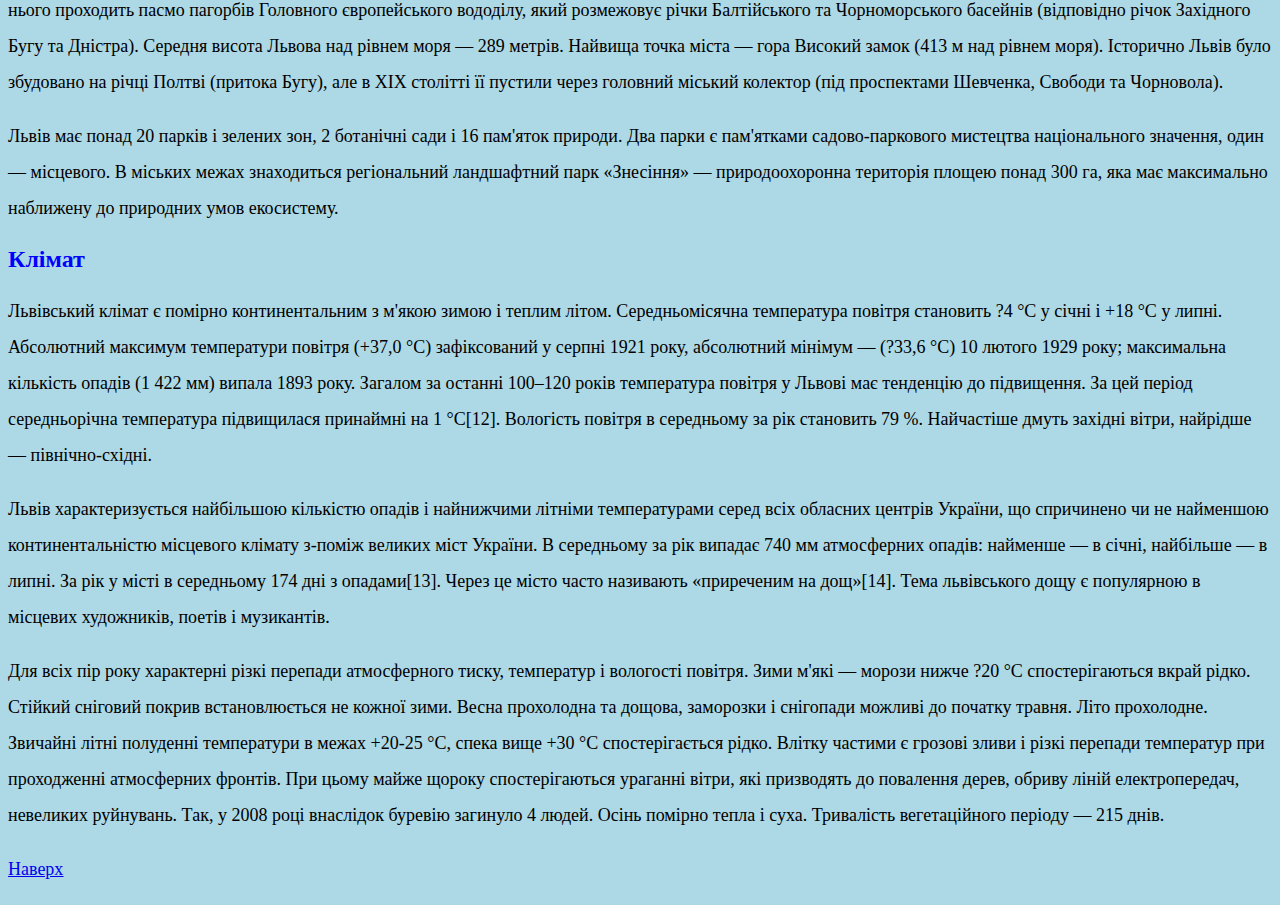
<file: MyHTML&CSS/homework5/html/lviv.html>
<!DOCTYPE html>
<html lang="en">
<head>
    <meta charset="UTF-8">
    <title>Львів</title>
    <link rel="stylesheet" href="../css/style.css">
</head>
<body>
    <table>
       <tr>
       <td><a href="../index.html">Головна</a></td>
       <td><a href="lviv.html">Львів</a></td>
       <td><a href="vinnytsia.html">Вінниця</a></td>
       <td><a href="lutsk.html">Луцьк</a></td>
       <td><a href="ternopil.html">Тернопіль</a></td>
       </tr>
    </table>
    <h1 id="lviv">Львів</h1>
    <img src="../images/lviv.jpg">
    <ul>
        <li><a href="#name"><span>Назва</span></a></li>
        <li><a href="#symbolics"><span>Символіка</span></a></li>
        <li><a href="#position"><span>Розташування</span></a></li>
        <li><a href="#climate"><span>Клімат</span></a></li>
    </ul>
    <div>
        <h2 id="name">Назва</h2>
        <p>Назва «Львів» дана місту на честь князя Лева Даниловича, сина засновника Львова Данила Галицького. Протягом своєї історії Львів жодного разу не змінював назви. Назва міста різними мовами звучить так: польською мовою — Lwow (Львув), англійською — Lviv (Лвів), російською — Львов (Львов), німецькою — Lemberg (Лемберґ; зараз — також Lwiw), їдиш — ???????, латинською — Leopolis (Леополіс), вірменською — ???? (Лвов), кримсько-татарською — Ilbav (Ільбав).</p>
        <p>Щодо Львова традиційними є багато епітетів. Розповсюдженою є назва «Місто Лева». Час від часу вживаються такі порівняння, назви та словосполучення, як «місто левів», «місто сплячих левів», «Королівське місто», «Перлина корони Європи», «Місто-музей», «столиця Галичини», «маленький Париж», «маленький Відень», «український П'ємонт», «Бандерштадт», «культурна столиця України» та інші.</p>
        <h2 id="symbolics">Символіка</h2>
        <p>Офіційно затвердженими символами Львова є герб, великий герб, хоругва Львівської міської ради та логотип. Статут Львова символами міста визначає також назви чи зображення архітектурних та історичних пам'яток[7].</p>
        <p>В основу сучасного герба Львова покладено герб із печатки міста з середини ХІV ст. — кам'яна брама з трьома баштами, в отворі воріт якої крокує золотий лев. Великий герб Львова — це щит з гербом міста, увінчаний срібною міською короною з трьома зубцями, який тримають лев і давньоруський воїн. Прапором Львова є синє квадратне полотнище з зображенням міського герба, обрамлене лиштвою, що складається із жовтих та синіх рівнобедрених трикутників по краях. Логотипом Львова є зображення п'яти різнобарвних веж (зліва — направо): дзвіниці Вірменського собору, вежі Корнякта, міської ратуші, вежі Латинської катедри, дзвіниці монастиря Бернардинів та слоган «Львів відкритий для світу» під ними[8].</p>
        <p>Де-факто девізом Львова сьогодні є гасло «Львів відкритий для світу», адже воно зображене на логотипі міста. На гербі 1936—1939 років як девіз використовувався латинський вислів «Semper fidelis» (Завжди вірний), проте після Другої світової війни він більше не вживався.</p>
        <p>З 17 століття патроном Львова вважався святий Ян з Дуклі. Сьогодні покровителем міста є святий Юрій Змієборець. До дня його пам'яті, у першу неділю травня, відзначається День міста. Серед шанованих львів'янами міських свят також День прапора (3 квітня; на згадку про 3 квітня 1990 року, коли за 16 місяців до проголошення незалежності України на львівській ратуші було піднято синьо-жовтий прапор) та День Листопадового чину (1 листопада; в пам'ять про Листопадовий переворот, коли у ніч на 1 листопада 1918 року у Львові було встановлено Західноукраїнську народну республіку). 27 липня у Львові день жалоби за жертвами Скнилівської авіакатастрофи.</p>
        <h2 id="position">Розташування</h2>
        <p>Львів розміщений у центральній частині Львівської області між Яворівським, Жовківським та Пустомитівським районами, в східноєвропейському часовому поясі на 24 меридіані; місцевий час відстає від поясного на 24 хвилини. Площа міста в адміністративних межах 2012 року становить близько 180 км?.</p>
        <p>Місто лежить на відстані бл. 70 км[11] від кордону з Польщею, на стику Львівського плато, горбкуватого Розточчя і низинної Надбужанської котловини. Через нього проходить пасмо пагорбів Головного європейського вододілу, який розмежовує річки Балтійського та Чорноморського басейнів (відповідно річок Західного Бугу та Дністра). Середня висота Львова над рівнем моря — 289 метрів. Найвища точка міста — гора Високий замок (413 м над рівнем моря). Історично Львів було збудовано на річці Полтві (притока Бугу), але в XIX столітті її пустили через головний міський колектор (під проспектами Шевченка, Свободи та Чорновола).</p>
        <p>Львів має понад 20 парків і зелених зон, 2 ботанічні сади і 16 пам'яток природи. Два парки є пам'ятками садово-паркового мистецтва національного значення, один — місцевого. В міських межах знаходиться регіональний ландшафтний парк «Знесіння» — природоохоронна територія площею понад 300 га, яка має максимально наближену до природних умов екосистему.</p>
        <h2 id="climate">Клімат</h2>
        <p>Львівський клімат є помірно континентальним з м'якою зимою і теплим літом. Середньомісячна температура повітря становить ?4 °C у січні і +18 °C у липні. Абсолютний максимум температури повітря (+37,0 °C) зафіксований у серпні 1921 року, абсолютний мінімум — (?33,6 °C) 10 лютого 1929 року; максимальна кількість опадів (1 422 мм) випала 1893 року. Загалом за останні 100–120 років температура повітря у Львові має тенденцію до підвищення. За цей період середньорічна температура підвищилася принаймні на 1 °C[12]. Вологість повітря в середньому за рік становить 79 %. Найчастіше дмуть західні вітри, найрідше — північно-східні.</p>
        <p>Львів характеризується найбільшою кількістю опадів і найнижчими літніми температурами серед всіх обласних центрів України, що спричинено чи не найменшою континентальністю місцевого клімату з-поміж великих міст України. В середньому за рік випадає 740 мм атмосферних опадів: найменше — в січні, найбільше — в липні. За рік у місті в середньому 174 дні з опадами[13]. Через це місто часто називають «приреченим на дощ»[14]. Тема львівського дощу є популярною в місцевих художників, поетів і музикантів.</p>
        <p>Для всіх пір року характерні різкі перепади атмосферного тиску, температур і вологості повітря. Зими м'які — морози нижче ?20 °C спостерігаються вкрай рідко. Стійкий сніговий покрив встановлюється не кожної зими. Весна прохолодна та дощова, заморозки і снігопади можливі до початку травня. Літо прохолодне. Звичайні літні полуденні температури в межах +20-25 °C, спека вище +30 °C спостерігається рідко. Влітку частими є грозові зливи і різкі перепади температур при проходженні атмосферних фронтів. При цьому майже щороку спостерігаються ураганні вітри, які призводять до повалення дерев, обриву ліній електропередач, невеликих руйнувань. Так, у 2008 році внаслідок буревію загинуло 4 людей. Осінь помірно тепла і суха. Тривалість вегетаційного періоду — 215 днів.</p>
        <p id="top"><a href="#lviv">Наверх</a></p>
    </div>
    </body>
</html>
</file>
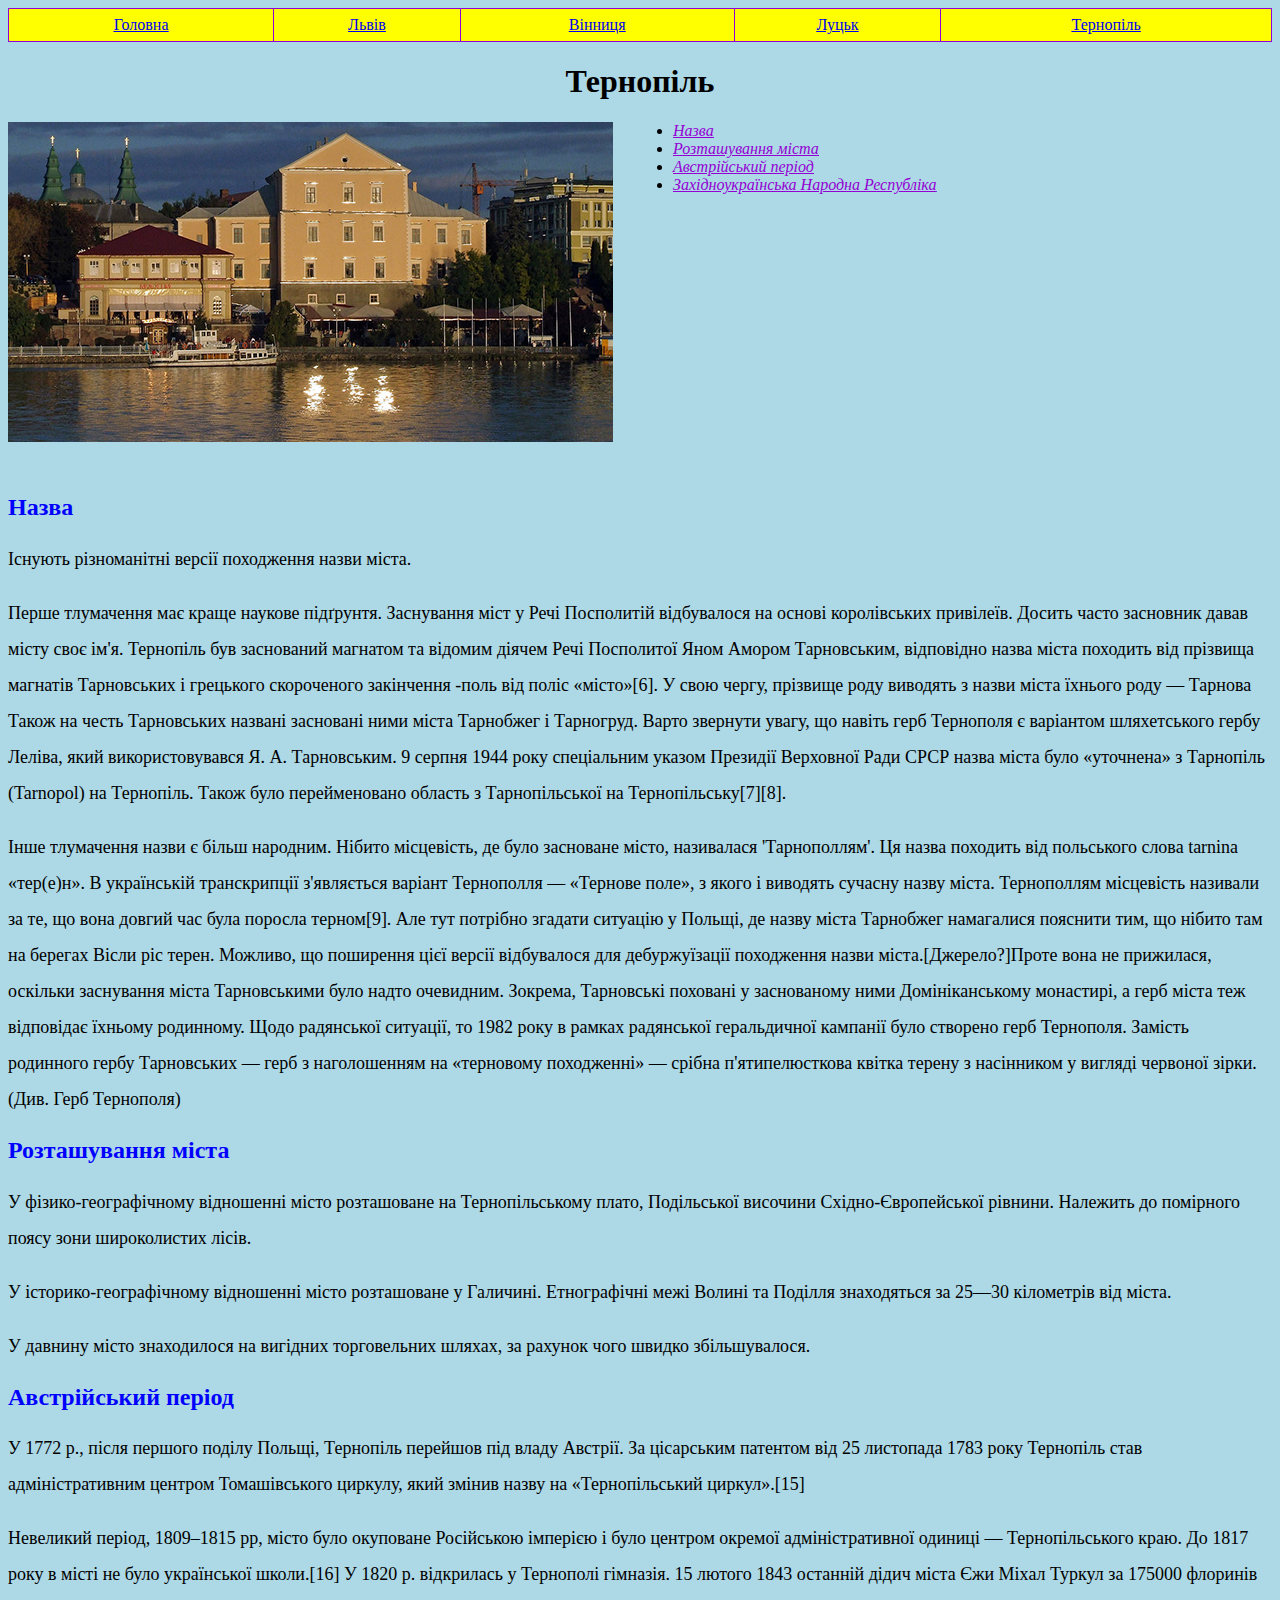
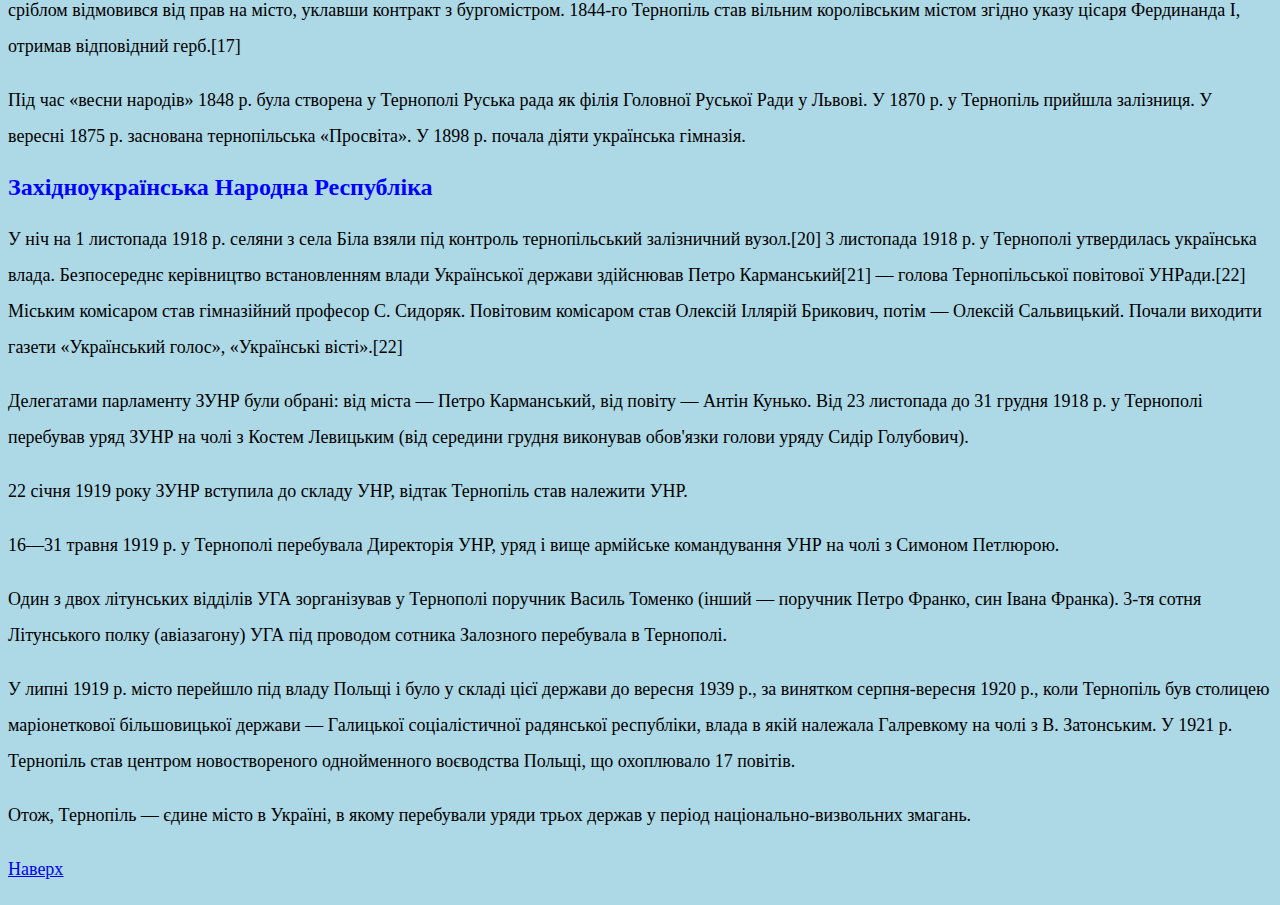
<file: MyHTML&CSS/homework5/html/ternopil.html>
<!DOCTYPE html>
<html lang="en">
<head>
    <meta charset="UTF-8">
    <title>Тернопіль</title>
    <link rel="stylesheet" href="../css/style.css">
</head>
<body>
    <table>
       <tr>
       <td><a href="../index.html">Головна</a></td>
       <td><a href="lviv.html">Львів</a></td>
       <td><a href="vinnytsia.html">Вінниця</a></td>
       <td><a href="lutsk.html">Луцьк</a></td>
       <td><a href="ternopil.html">Тернопіль</a></td>
       </tr>
    </table>
    <h1 id="ternopil">Тернопіль</h1>
    <img src="../images/ternopil.jpg">
    <ul>
        <li><a href="#name"><span>Назва</span></a></li>
        <li><a href="#position"><span>Розташування міста</span></a></li>
        <li><a href="#austrian"><span>Австрійський період</span></a></li>
        <li><a href="#westUkrainianNationalRepublic"><span>Західноукраїнська Народна Республіка</span></a></li>
    </ul>
    <div>
        <h2 id="name">Назва</h2>
        <p>Існують різноманітні версії походження назви міста.</p>
        <p>Перше тлумачення має краще наукове підґрунтя. Заснування міст у Речі Посполитій відбувалося на основі королівських привілеїв. Досить часто засновник давав місту своє ім'я. Тернопіль був заснований магнатом та відомим діячем Речі Посполитої Яном Амором Тарновським, відповідно назва міста походить від прізвища магнатів Тарновських і грецького скороченого закінчення -поль від поліс «місто»[6]. У свою чергу, прізвище роду виводять з назви міста їхнього роду — Тарнова Також на честь Тарновських названі засновані ними міста Тарнобжег і Тарногруд. Варто звернути увагу, що навіть герб Тернополя є варіантом шляхетського гербу Леліва, який використовувався Я. А. Тарновським. 9 серпня 1944 року спеціальним указом Президії Верховної Ради СРСР назва міста було «уточнена» з Тарнопіль (Tarnopol) на Тернопіль. Також було перейменовано область з Тарнопільської на Тернопільську[7][8].</p>
        <p>Інше тлумачення назви є більш народним. Нібито місцевість, де було засноване місто, називалася 'Тарнополлям'. Ця назва походить від польського слова tarnina «тер(е)н». В українській транскрипції з'являється варіант Тернополля — «Тернове поле», з якого і виводять сучасну назву міста. Тернополлям місцевість називали за те, що вона довгий час була поросла терном[9]. Але тут потрібно згадати ситуацію у Польщі, де назву міста Тарнобжег намагалися пояснити тим, що нібито там на берегах Вісли ріс терен. Можливо, що поширення цієї версії відбувалося для дебуржуїзації походження назви міста.[Джерело?]Проте вона не прижилася, оскільки заснування міста Тарновськими було надто очевидним. Зокрема, Тарновські поховані у заснованому ними Домініканському монастирі, а герб міста теж відповідає їхньому родинному. Щодо радянської ситуації, то 1982 року в рамках радянської геральдичної кампанії було створено герб Тернополя. Замість родинного гербу Тарновських — герб з наголошенням на «терновому походженні» — срібна п'ятипелюсткова квітка терену з насінником у вигляді червоної зірки. (Див. Герб Тернополя)</p>
        <h2 id="position">Розташування міста</h2>
        <p>У фізико-географічному відношенні місто розташоване на Тернопільському плато, Подільської височини Східно-Європейської рівнини. Належить до помірного поясу зони широколистих лісів.</p>
        <p>У історико-географічному відношенні місто розташоване у Галичині. Етнографічні межі Волині та Поділля знаходяться за 25—30 кілометрів від міста.</p>
        <p>У давнину місто знаходилося на вигідних торговельних шляхах, за рахунок чого швидко збільшувалося.</p>
        <h2 id="austrian">Австрійський період</h2>
        <p>У 1772 р., після першого поділу Польщі, Тернопіль перейшов під владу Австрії. За цісарським патентом від 25 листопада 1783 року Тернопіль став адміністративним центром Томашівського циркулу, який змінив назву на «Тернопільський циркул».[15]</p>
        <p>Невеликий період, 1809–1815 рр, місто було окуповане Російською імперією і було центром окремої адміністративної одиниці — Тернопільського краю. До 1817 року в місті не було української школи.[16] У 1820 р. відкрилась у Тернополі гімназія. 15 лютого 1843 останній дідич міста Єжи Міхал Туркул за 175000 флоринів сріблом відмовився від прав на місто, уклавши контракт з бургомістром. 1844-го Тернопіль став вільним королівським містом згідно указу цісаря Фердинанда І, отримав відповідний герб.[17]</p>
        <p>Під час «весни народів» 1848 р. була створена у Тернополі Руська рада як філія Головної Руської Ради у Львові. У 1870 р. у Тернопіль прийшла залізниця. У вересні 1875 р. заснована тернопільська «Просвіта». У 1898 р. почала діяти українська гімназія.</p>
        <h2 id="westUkrainianNationalRepublic">Західноукраїнська Народна Республіка</h2>
        <p>У ніч на 1 листопада 1918 р. селяни з села Біла взяли під контроль тернопільський залізничний вузол.[20] 3 листопада 1918 р. у Тернополі утвердилась українська влада. Безпосереднє керівництво встановленням влади Української держави здійснював Петро Карманський[21] — голова Тернопільської повітової УНРади.[22] Міським комісаром став гімназійний професор С. Сидоряк. Повітовим комісаром став Олексій Іллярій Брикович, потім — Олексій Сальвицький. Почали виходити газети «Український голос», «Українські вісті».[22]</p>
        <p>Делегатами парламенту ЗУНР були обрані: від міста — Петро Карманський, від повіту — Антін Кунько. Від 23 листопада до 31 грудня 1918 р. у Тернополі перебував уряд ЗУНР на чолі з Костем Левицьким (від середини грудня виконував обов'язки голови уряду Сидір Голубович).</p>
        <p>22 січня 1919 року ЗУНР вступила до складу УНР, відтак Тернопіль став належити УНР.</p>
        <p>16—31 травня 1919 р. у Тернополі перебувала Директорія УНР, уряд і вище армійське командування УНР на чолі з Симоном Петлюрою.</p>
        <p>Один з двох літунських відділів УГА зорганізував у Тернополі поручник Василь Томенко (інший — поручник Петро Франко, син Івана Франка). 3-тя сотня Літунського полку (авіазагону) УГА під проводом сотника Залозного перебувала в Тернополі.</p>
        <p>У липні 1919 р. місто перейшло під владу Польщі і було у складі цієї держави до вересня 1939 р., за винятком серпня-вересня 1920 р., коли Тернопіль був столицею маріонеткової більшовицької держави — Галицької соціалістичної радянської республіки, влада в якій належала Галревкому на чолі з В. Затонським. У 1921 р. Тернопіль став центром новоствореного однойменного воєводства Польщі, що охоплювало 17 повітів.</p>
        <p>Отож, Тернопіль — єдине місто в Україні, в якому перебували уряди трьох держав у період національно-визвольних змагань.</p>
        <p id="top"><a href="#ternopil">Наверх</a></p>
    </div>
    </body>
</html>
</file>
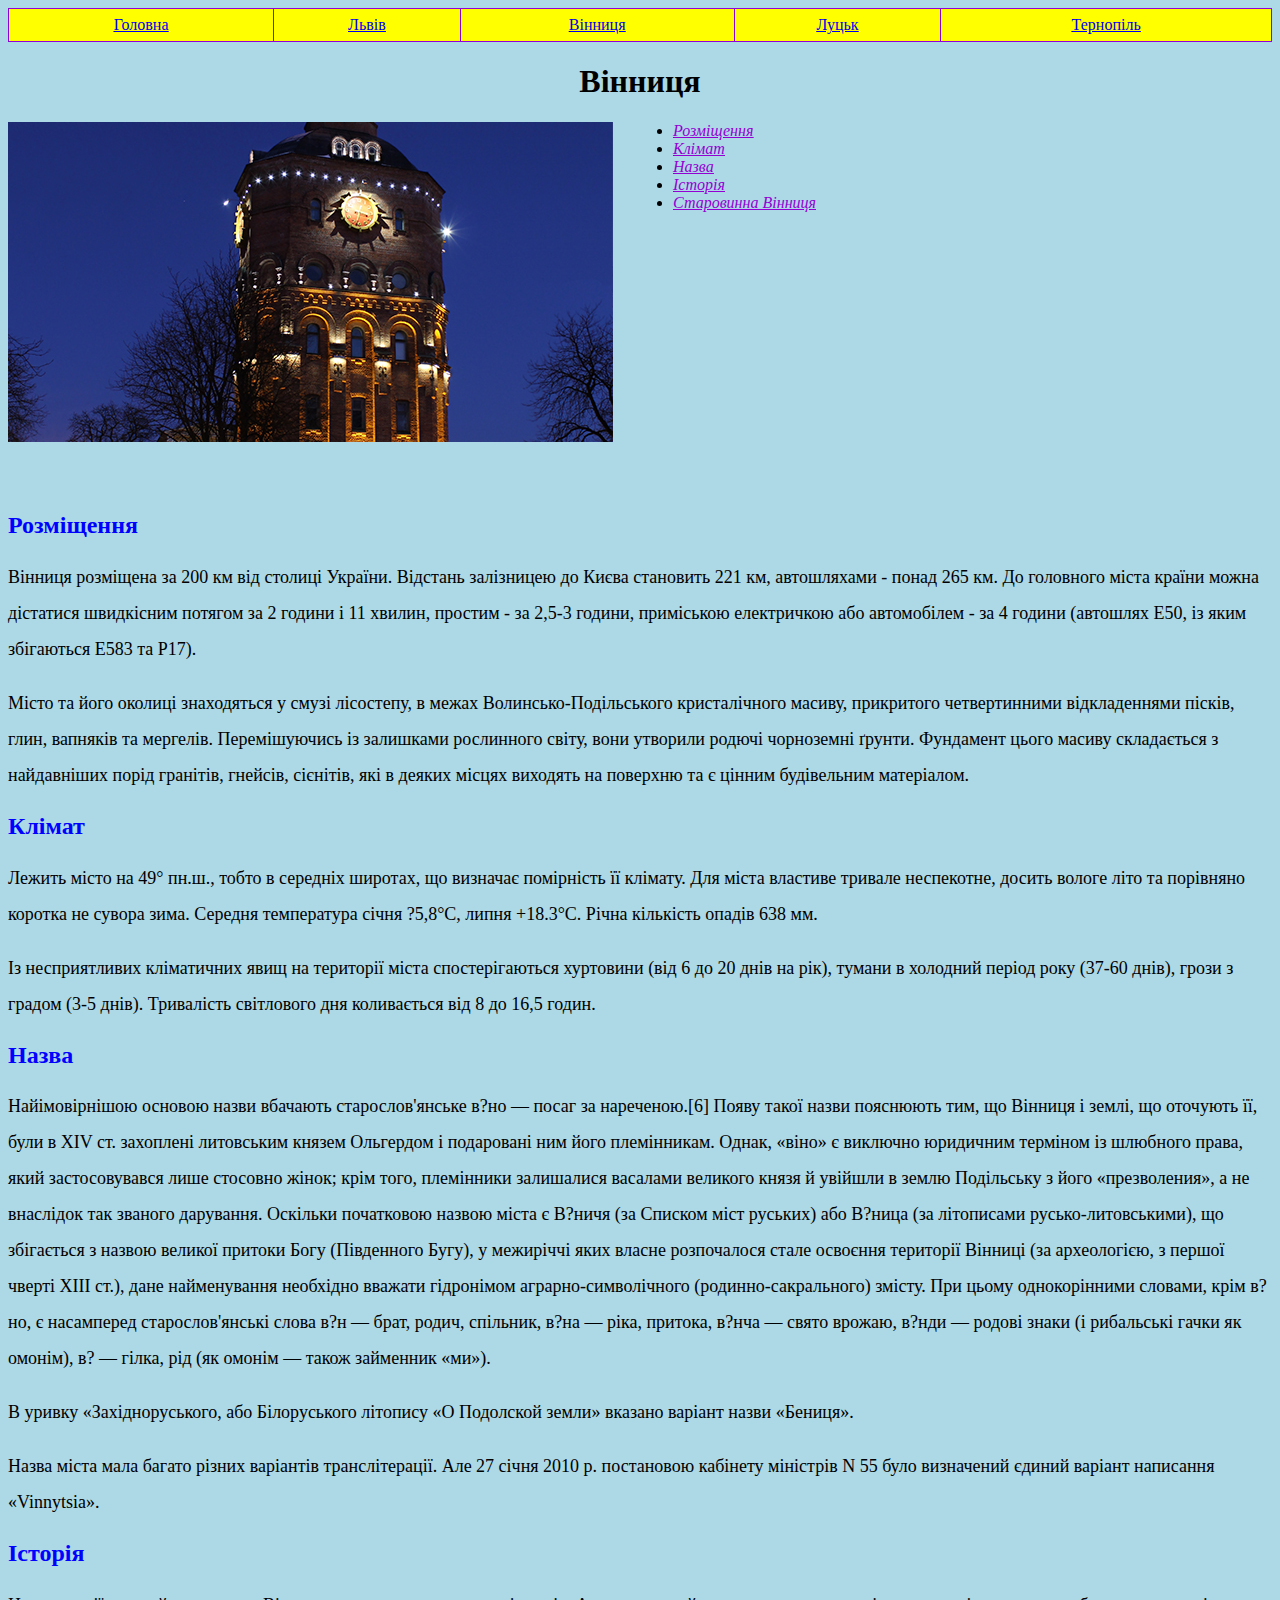
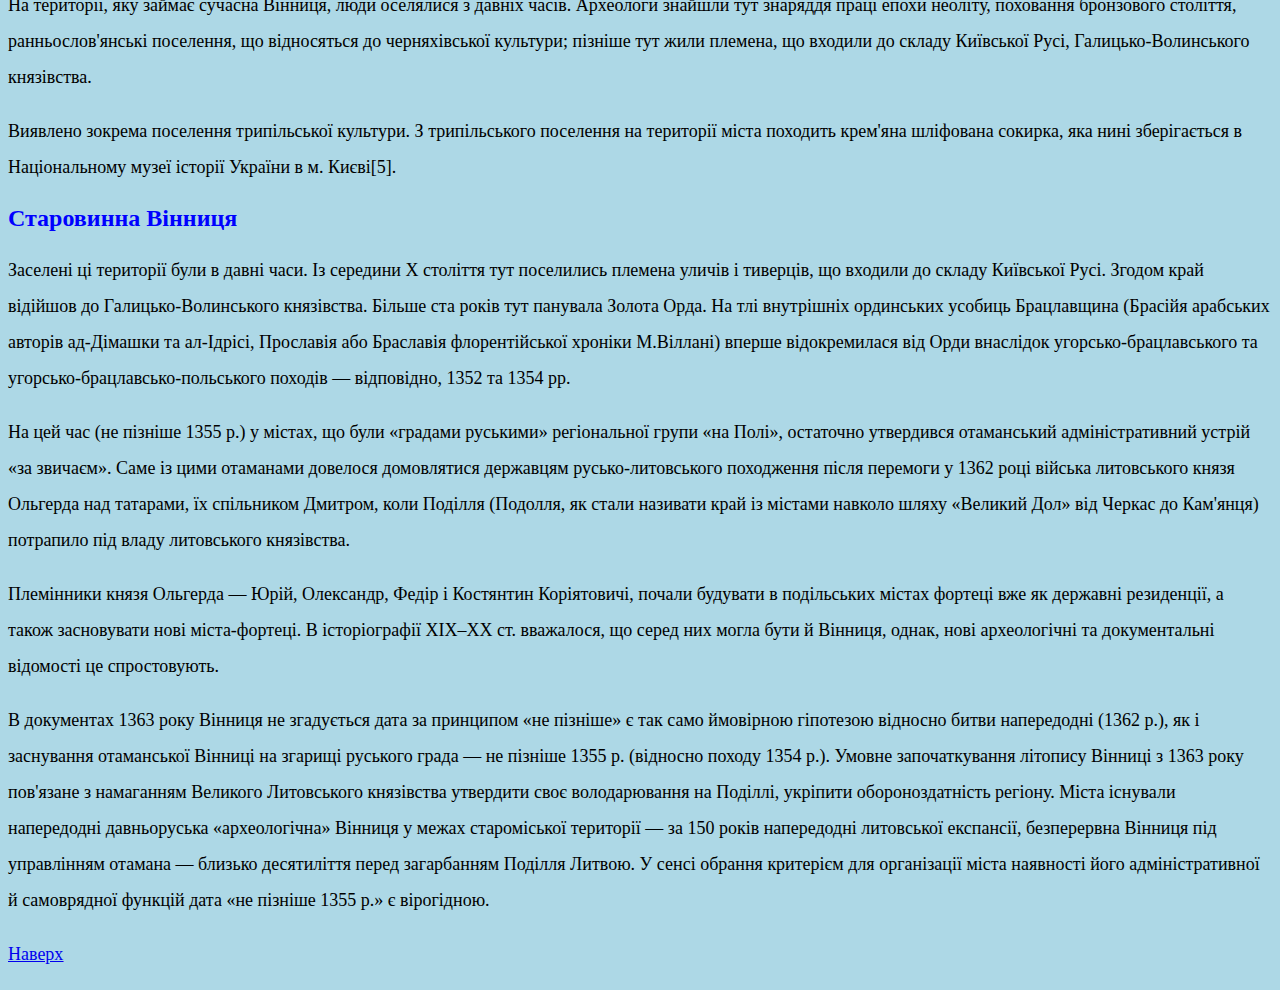
<file: MyHTML&CSS/homework5/html/vinnytsia.html>
<!DOCTYPE html>
<html lang="en">
<head>
    <meta charset="UTF-8">
    <title>Вінниця</title>
    <link rel="stylesheet" href="../css/style.css">
</head>
<body>
    <table>
       <tr>
       <td><a href="../index.html">Головна</a></td>
       <td><a href="lviv.html">Львів</a></td>
       <td><a href="vinnytsia.html">Вінниця</a></td>
       <td><a href="lutsk.html">Луцьк</a></td>
       <td><a href="ternopil.html">Тернопіль</a></td>
       </tr>
    </table>
    <h1 id="vinnytsia">Вінниця</h1>
    <img src="../images/vinnucia.jpg">
    <ul>
        <li><a href="#position"><span>Розміщення</span></a></li>
        <li><a href="#climate"><span>Клімат</span></a></li>
        <li><a href="#name"><span>Назва</span></a></li>
        <li><a href="#history"><span>Історія</span></a></li>
        <li><a href="#oldcity"><span>Старовинна Вінниця</span></a></li>
    </ul>
    <div>
        <h2 id="position">Розміщення</h2>
        <p>Вінниця розміщена за 200 км від столиці України. Відстань залізницею до Києва становить 221 км, автошляхами - понад 265 км. До головного міста країни можна дістатися швидкісним потягом за 2 години і 11 хвилин, простим - за 2,5-3 години, приміською електричкою або автомобілем - за 4 години (автошлях E50, із яким збігаються E583 та Р17).</p>
        <p>Місто та його околиці знаходяться у смузі лісостепу, в межах Волинсько-Подільського кристалічного масиву, прикритого четвертинними відкладеннями пісків, глин, вапняків та мергелів. Перемішуючись із залишками рослинного світу, вони утворили родючі чорноземні ґрунти. Фундамент цього масиву складається з найдавніших порід гранітів, гнейсів, сієнітів, які в деяких місцях виходять на поверхню та є цінним будівельним матеріалом.</p>
         <h2 id="climate">Клімат</h2>
         <p>Лежить місто на 49° пн.ш., тобто в середніх широтах, що визначає помірність її клімату. Для міста властиве тривале неспекотне, досить вологе літо та порівняно коротка не сувора зима. Середня температура січня ?5,8°С, липня +18.3°С. Річна кількість опадів 638 мм.</p>
         <p>Із несприятливих кліматичних явищ на території міста спостерігаються хуртовини (від 6 до 20 днів на рік), тумани в холодний період року (37-60 днів), грози з градом (3-5 днів). Тривалість світлового дня коливається від 8 до 16,5 годин.</p>
         <h2 id="name">Назва</h2>
         <p>Найімовірнішою основою назви вбачають старослов'янське в?но — посаг за нареченою.[6] Появу такої назви пояснюють тим, що Вінниця і землі, що оточують її, були в XIV ст. захоплені литовським князем Ольгердом і подаровані ним його племінникам. Однак, «віно» є виключно юридичним терміном із шлюбного права, який застосовувався лише стосовно жінок; крім того, племінники залишалися васалами великого князя й увійшли в землю Подільську з його «презволения», а не внаслідок так званого дарування. Оскільки початковою назвою міста є В?ничя (за Списком міст руських) або В?ница (за літописами русько-литовськими), що збігається з назвою великої притоки Богу (Південного Бугу), у межиріччі яких власне розпочалося стале освоєння території Вінниці (за археологією, з першої чверті ХІІІ ст.), дане найменування необхідно вважати гідронімом аграрно-символічного (родинно-сакрального) змісту. При цьому однокорінними словами, крім в?но, є насамперед старослов'янські слова в?н — брат, родич, спільник, в?на — ріка, притока, в?нча — свято врожаю, в?нди — родові знаки (і рибальські гачки як омонім), в? — гілка, рід (як омонім — також займенник «ми»).</p>
         <p>В уривку «Західноруського, або Білоруського літопису «О Подолской земли» вказано варіант назви «Бениця».</p>
         <p>Назва міста мала багато різних варіантів транслітерації. Але 27 січня 2010 р. постановою кабінету міністрів N 55 було визначений єдиний варіант написання «Vinnytsia».</p>
         <h2 id="history">Історія</h2>
         <p>На території, яку займає сучасна Вінниця, люди оселялися з давніх часів. Археологи знайшли тут знаряддя праці епохи неоліту, поховання бронзового століття, ранньослов'янські поселення, що відносяться до черняхівської культури; пізніше тут жили племена, що входили до складу Київської Русі, Галицько-Волинського князівства.</p>
         <p>Виявлено зокрема поселення трипільської культури. З трипільського поселення на території міста походить крем'яна шліфована сокирка, яка нині зберігається в Національному музеї історії України в м. Києві[5].</p>
         <h2 id="oldcity">Старовинна Вінниця</h2>
         <p>Заселені ці території були в давні часи. Із середини X століття тут поселились племена уличів і тиверців, що входили до складу Київської Русі. Згодом край відійшов до Галицько-Волинського князівства. Більше ста років тут панувала Золота Орда. На тлі внутрішніх ординських усобиць Брацлавщина (Брасійя арабських авторів ад-Дімашки та ал-Ідрісі, Прославія або Браславія флорентійської хроніки М.Віллані) вперше відокремилася від Орди внаслідок угорсько-брацлавського та угорсько-брацлавсько-польського походів — відповідно, 1352 та 1354 рр.</p>
         <p>На цей час (не пізніше 1355 р.) у містах, що були «градами руськими» регіональної групи «на Полі», остаточно утвердився отаманський адміністративний устрій «за звичаєм». Саме із цими отаманами довелося домовлятися державцям русько-литовського походження після перемоги у 1362 році війська литовського князя Ольгерда над татарами, їх спільником Дмитром, коли Поділля (Подолля, як стали називати край із містами навколо шляху «Великий Дол» від Черкас до Кам'янця) потрапило під владу литовського князівства.</p>
         <p>Племінники князя Ольгерда — Юрій, Олександр, Федір і Костянтин Коріятовичі, почали будувати в подільських містах фортеці вже як державні резиденції, а також засновувати нові міста-фортеці. В історіографії XIX–XX ст. вважалося, що серед них могла бути й Вінниця, однак, нові археологічні та документальні відомості це спростовують.</p>
         <p>В документах 1363 року Вінниця не згадується дата за принципом «не пізніше» є так само ймовірною гіпотезою відносно битви напередодні (1362 р.), як і заснування отаманської Вінниці на згарищі руського града — не пізніше 1355 р. (відносно походу 1354 р.). Умовне започаткування літопису Вінниці з 1363 року пов'язане з намаганням Великого Литовського князівства утвердити своє володарювання на Поділлі, укріпити обороноздатність регіону. Міста існували напередодні давньоруська «археологічна» Вінниця у межах староміської території — за 150 років напередодні литовської експансії, безперервна Вінниця під управлінням отамана — близько десятиліття перед загарбанням Поділля Литвою. У сенсі обрання критерієм для організації міста наявності його адміністративної й самоврядної функцій дата «не пізніше 1355 р.» є вірогідною.</p>
         <p id="top"><a href="#vinnytsia">Наверх</a></p>
    </div>
    </body>
</html>
</file>
<file: MyHTML&CSS/final-task/css/style.css>
body{
    margin: 0px;
    padding: 0px;
    height: 100%;
    background-color: #F0F0F0;
}
header{
    width: 100%;
    height: 180px;
    margin-top: -25px;
    font-family: alpha_echo;
    text-align: center;
    background-color: white;
}
h1{
    padding: 30px;
    padding-top: 60px;
}
h1::first-letter{
    font-size: 55px;
}
nav{
    width: 100%;
    margin-top: -25px;
    text-align: center;
    background-color: white;
    padding-bottom: 10px;
}
input{
    height: 35px;
    width: 80px;
    background-color: white;
    border: none;
    font-size: 18px;
    font-style: italic;
    color: gray;
    border-radius: 5px;
    margin: 30px; 
}
input:hover{
   background-color: #F0F0F0; 
}
#news{
    height: 35px;
    width: 80px;
    background-color: #e6004c;
    border: none;
    font-size: 18px;
    font-style: italic;
    color: white;
}
#magna,#ipsum{
    height: 50px;
    width: 51%;
    min-width: 150px;
    color: white;
    font-style: normal;
    background-color: black;
    margin-bottom: 50px;
}
article{
    margin-left: 15%;
    width: 43%;
    margin-right: 3%;
    float: left;
}
#mainimage{
    width: 100%;
}
#dogimage{
    width: 100%;
}
#breakfastimage{
    width: 100%;
}
article{
    background-color: white;
    margin-top: 30px;
}
article, aside{
    display: inline-block;
}
aside{
    min-width: 180px;
    margin-top: 30px;
    width: 20%;
    background-color: white;
    margin-right: 19%;
}
#aside2{
    margin-top: 50px;
    margin-bottom: 40px;
}
h2{
    font-size: 29px;
    padding-left: 3.6%;
}
h3{
    font-size: 23px;
    padding-left: 3.6%;
    padding-top: 10px;
}
aside h3{
    font-size: 23px;
    padding-left: 7.1%;
    padding-top: 10px;
}
h4{
    color: white;
    font-size: 25px;
}
h5{
    color: white;
    font-size: 18px;
    margin-bottom: 70px;
}
#lorem{
    font-size: 25px;
    font-style: italic;
    padding-left: 3.6%;
}
p{
    font-size: 19px;
    padding-left: 3.6%;
    line-height: 28px;
    padding-top: 20px;
}
aside p{
    font-size: 19px;
    padding-left: 7.1%;
    line-height: 28px;
    padding-top: 20px;
}
#links{
    padding-left: 7.1%;
}
#links a{
   color: red;
   font-size: 19px;
   line-height: 80px;
}
#links a:hover{
    text-decoration: none;
}
aside hr{
    width: 85%;
}
footer{
    width: 100%;
    height: 100%;
    background-color: black;
    display: inline-flex;
    font-family: Arial;
}
#firstcolumn{
    width: 18%;
    margin-left: 16%;
    padding-left: 3.6%;
    padding-right: 3.1%;
}
#secondcolumn{
    width: 18%;
    padding-left: 3.6%;
    padding-right: 3.1%;
}
#firstcolumn a, #secondcolumn a{
    color: darkgray;
    line-height: 80px;
    font-size: 18px;
    font-family: serif;
    font-style: bold;
}
#firstcolumn a:hover, #secondcolumn a:hover{
    color: darkgray;
    line-height: 80px;
    font-size: 18px;
    font-family: serif;
    font-style: bold;
    text-decoration: none;
}
footer button{
    margin-top: 30px;
    background-position: center;
    background-repeat: no-repeat;
    margin-right: 10px;
    width: 52px;
    height: 52px;
    border-style: none;
    border-radius: 3px;
}
#fb{
    background: url(../images/facebook.svg);
}
#dr{
    background: url(../images/dribbble.svg);
}
#tw{
    background: url(../images/twitter.svg);
}
#ig{
    background: url(../images/instagram.svg);
}
#li{
    background: url(../images/linkedin.svg);
}
footer p{
    color: dimgrey;
    font-size: 17px;
}
#address{
    margin-top: 60px;
    margin-bottom: 40px;
}
#address p{
    display: flex;
    justify-content: flex-end;
    margin-top: -33%;
    line-height: 40px;
}
#mail p{
    display: flex;
    justify-content: flex-end;
    margin-top: -33%;
}
#phone p{
    display: flex;
    justify-content: flex-end;
    margin-top: -33%;
}
#address hr, #mail hr, #phone hr{
    color: dimgrey;
    border-top-style: none;
    margin-top: 30px;
}
#thirdcolumn{
    width: 17.5%;
}
@font-face{
    font-family: alpha_echo;
    src: url(../fonts/alpha_echo.ttf);
}
</file>
<file: MyHTML&CSS/homework2/css/style.css>
.p1, .p2, .p3{
    margin-bottom: -15px;
    margin-left: 20px;
    color: blue
}
.p4{
    margin-top: 20px;
    color: gray
}
span{
    color: red
}
ul{
    margin-left: 30px;
}
</file>
<file: MyHTML&CSS/homework3/css/style.css>
body{
    background-size: cover;
    background-image: url("../images/photo_2020-10-16_16-34-47.jpg");
}
h1{
    letter-spacing: 8px;
    font-size: 44px;
}
h2{
    font-size: 32px;
}
h1, h2{
    font-family: "Arial";
    text-align: center;
}
span#one{
    font-size: 24px;
}
span#two, span#three{
    letter-spacing: 3px;
}
li{
    margin-left: 70px;
    list-style: circle;
}
hr{
    height: 1px;
    background-color: gray;
    border-bottom-color: gray;
    border-top-color: gray;
}
</file>
<file: MyHTML&CSS/homework5/css/style.css>
body{
    background-color: lightblue;
}
table{
    width: 100%;
    border-collapse: collapse;
}
td{
    border: 1px solid;
    background-color: yellow;
    text-align: center;
    color: darkviolet;
    text-decoration: underline;
    height: 30px;
}
h1{
    text-align: center;
}
img{
    float: left;
    margin-right: 60px;
}
span{
    color: darkviolet;
    font-size: 16px;
    text-decoration: underline;
    font-style: italic;
}
div{
    margin-top: 300px;
}
#top{
    color: darkviolet;
    text-decoration: underline;
}
p{
    font-size: 18px;
    line-height: 2;
}
h2{
    color: blue;
}
</file>
<file: MyHTML&CSS/homework7/css/style.css>
body{
    background-image: url(../images/bg.jpg);
    background-repeat: no-repeat;
    background-size: cover;   
}
@font-face{
    font-family: AkzidenzGrotesk Black;
    src: url(../fonts/FontsFree-Net-Akzidenz-Grotesk-Black.ttf);
}
h1{
    margin-top: 80px;
    text-align: center;
    font-family: AkzidenzGrotesk Black;
    font-size: 64px;
    text-shadow: white 3px 3px;
    color: #00264d;
}
h4{
    width: 50px;
    height: 50px;
    margin-left: 925px;
    text-align: center;
    font-size: 24px;
    line-height: 50px;
    font-family: Open Sans;
    color: dimgray;
    border-radius: 50%;
    background-color: gainsboro;
    margin-top: 60px;
}
.loginMethod{
    width: 660px;
    margin-left: 730px;
    margin-top: 80px;
    display: inline-block;
}
#fb,#tw{
    width: 180px;
    height: 35px;
    font-family:  Open Sans;
    font-size: 18px;
    color: white;
    border: 1px;
    border-style: solid;
    border-color: black;
    border-top-right-radius: 5px;
    border-bottom-right-radius: 5px;
    box-shadow: gray 1px 1px 1px;
}
#fb{
    margin-right: 12px;
    background: linear-gradient(to top,#0d76be, #0d63ab);
}
#tw{
    margin-right: 12px;
    background: linear-gradient(to top,#57d5ff, #17ade0);
}
#fbIcon, #twIcon{
    width: 35px;
    height: 35px;
    margin-right: -4px;
    margin-bottom: -12px;
    border: 1px;
    border-right: 0px;
    border-style: solid;
    border-color: black;
    border-top-left-radius: 5px;
    border-bottom-left-radius: 5px;
    box-shadow: gray 1px 1px 1px;
}
#fbIcon:hover, #twIcon:hover{
    
}
#fbIcon{
    background-image: url(../images/fb-icon.png),linear-gradient(to top,#0d76be, #0d63ab);
    background-repeat: no-repeat;
    background-position: center;
}
#twIcon{
    background-image: url(../images/twitter-icon.png), linear-gradient(to top,#57d5ff, #17ade0);
    background-repeat: no-repeat;
    background-position: center;
}
hr{
    height: 3px;
    background-color: gainsboro;
    border-style: none;
    margin-top: -60px;
    width: 260px
}
.loginForm{
    margin-left: 730px;
    display: inline-block;
    margin-top: 80px;
}
#username, #password{
    width: 375px;
    height: 45px;
    background-color: #ebebeb;
    font-size: 18px;
    padding-left: 20px;
    color: #797979;
    border-style: solid;
    border-color: darkgray;
    border-top-left-radius: 8px;
    border-bottom-left-radius: 8px;
}
#password{
    margin-top: 20px;
}
#username:hover, #password:hover{
    border-color: #007eff;
}
:hover::-webkit-input-placeholder{
    color: #007eff;
}
#usernameIcon, #passwordIcon{
    height: 51px;
    width: 51px;
    background-color: #ebebeb;
    border-style: solid;
    border-color: darkgray;
    margin-left: -5px;
    margin-bottom: -20px
}
#usernameIcon{
    background-image: url(../images/user-icon.png);
    background-repeat: no-repeat;
    background-position: center;
    border-top-right-radius: 8px;
    border-bottom-right-radius: 8px;
}
#usernameIcon:hover{
     background-image: url(..//images/user-icon-active.png);
    background-repeat: no-repeat;
    background-position: center;
    border-color: #007eff;
}
#passwordIcon{
    background-image: url(../images/password-icon.png);
    background-repeat: no-repeat;
    background-position: center;
    border-top-right-radius: 8px;
    border-bottom-right-radius: 8px;
}
#passwordIcon:hover{
     background-image: url(..//images/password-icon-active.png);
    background-repeat: no-repeat;
    background-position: center;
    border-color: #007eff;
}
.rememberMe{
    margin-top: 50px;
    margin-left: 730px;
}
#remember{
    color: white;
    font-family: Open Sans;
    font-size: 20px;
    height: 10px
}
#forgetPassword{
    color: white;
    padding-left: 130px;
    font-size: 20px;
    text-decoration: none;
}
.loginButton{
    margin-left: 730px;
    margin-top: 50px;
}
#loginButton{
    width: 455px;
    height: 70px;
    font-family: Open Sans;
    font-size: 36px;
    background-color: #254e77;
    border-color: #007eff;
    color: white;
    border-radius: 8px;
}
.footer{
    text-align: center;
    font-size: 20px;
    color: gray;
}
#signUp{
    color: #007eff;
    text-decoration: none;
}
</file>
<file: MyHTML&CSS/homework4/style.css>
table{
    position: absolute;
    left: 35%;
    top: 35%;
    height: 200px;
    width: 550px;
    border-collapse: collapse;
}
table, th, td{
    text-align: center;
    border: 1px solid;
}
th{
    height: 40px;
    background-color: yellow;
}
td{
    height: 40px;
}
caption{
    font-family: serif;
    font-style: italic;
    font-size: 22px;
}
</file>
